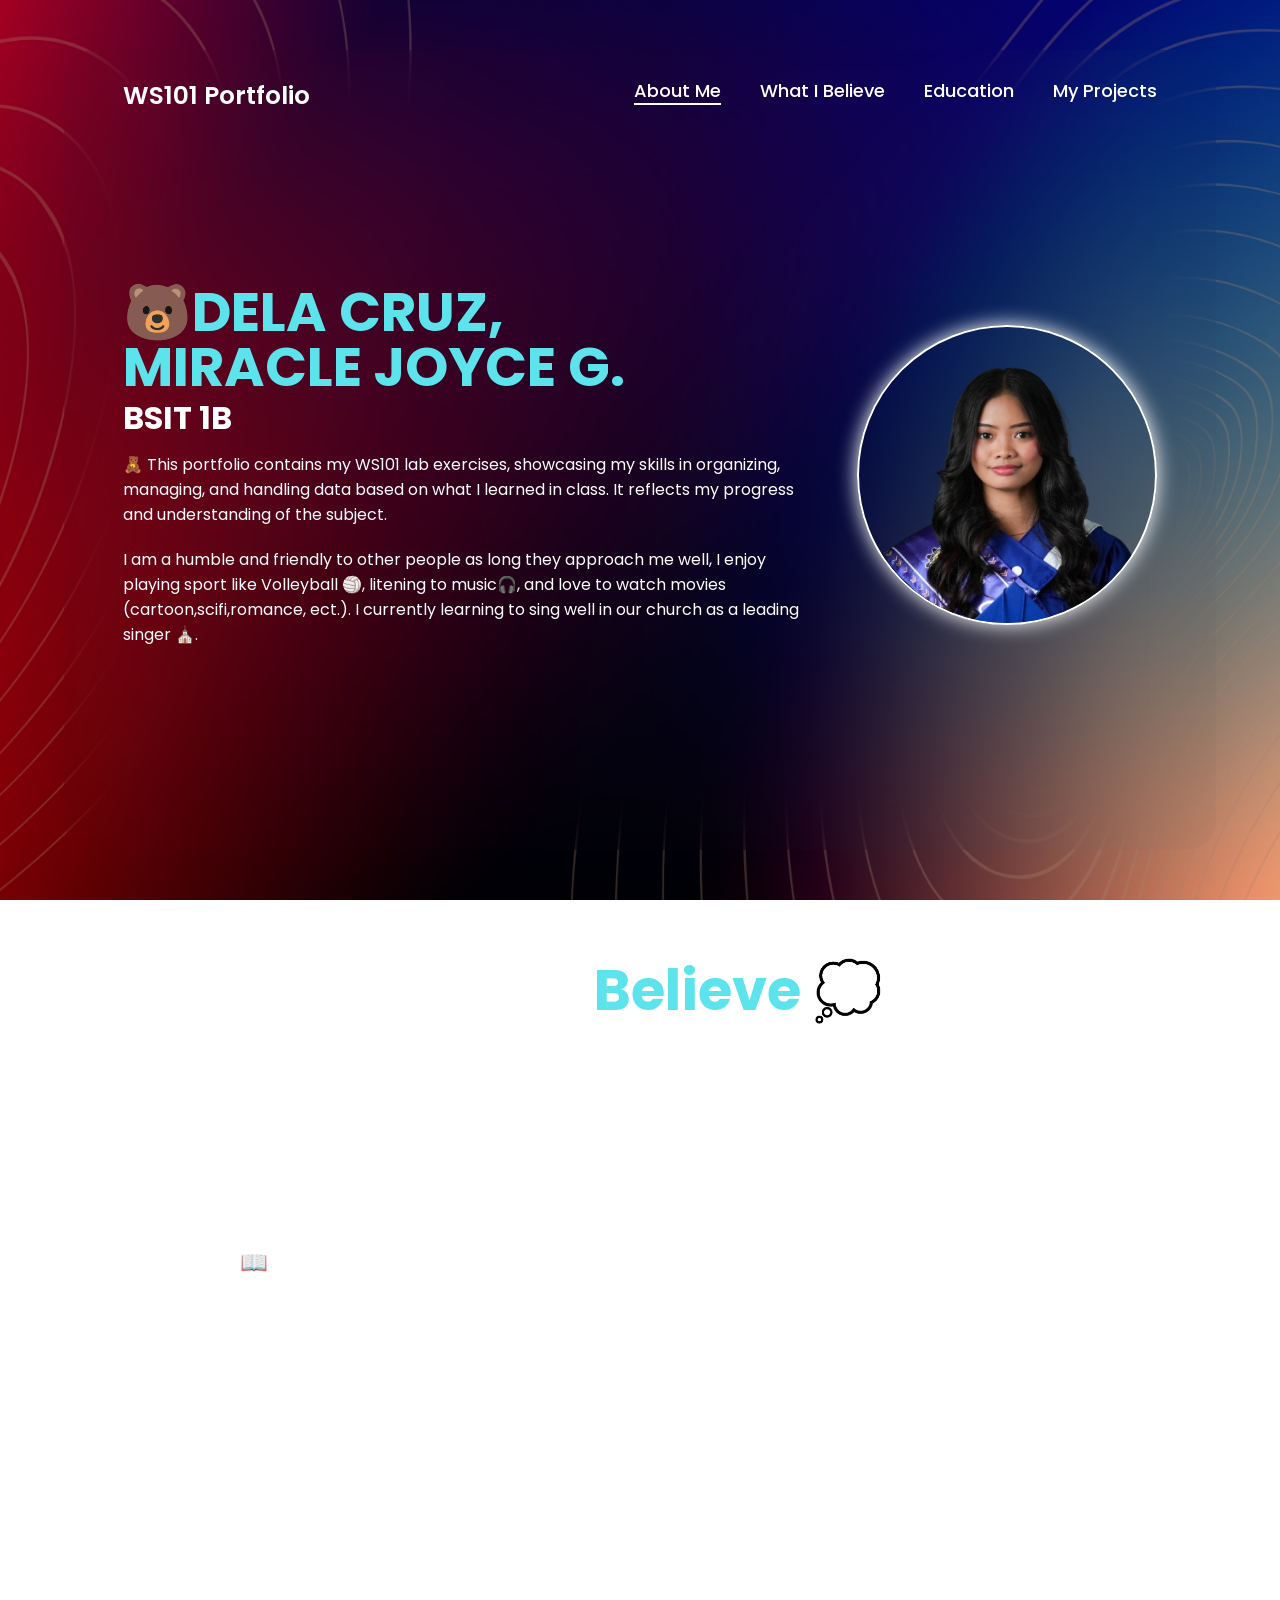
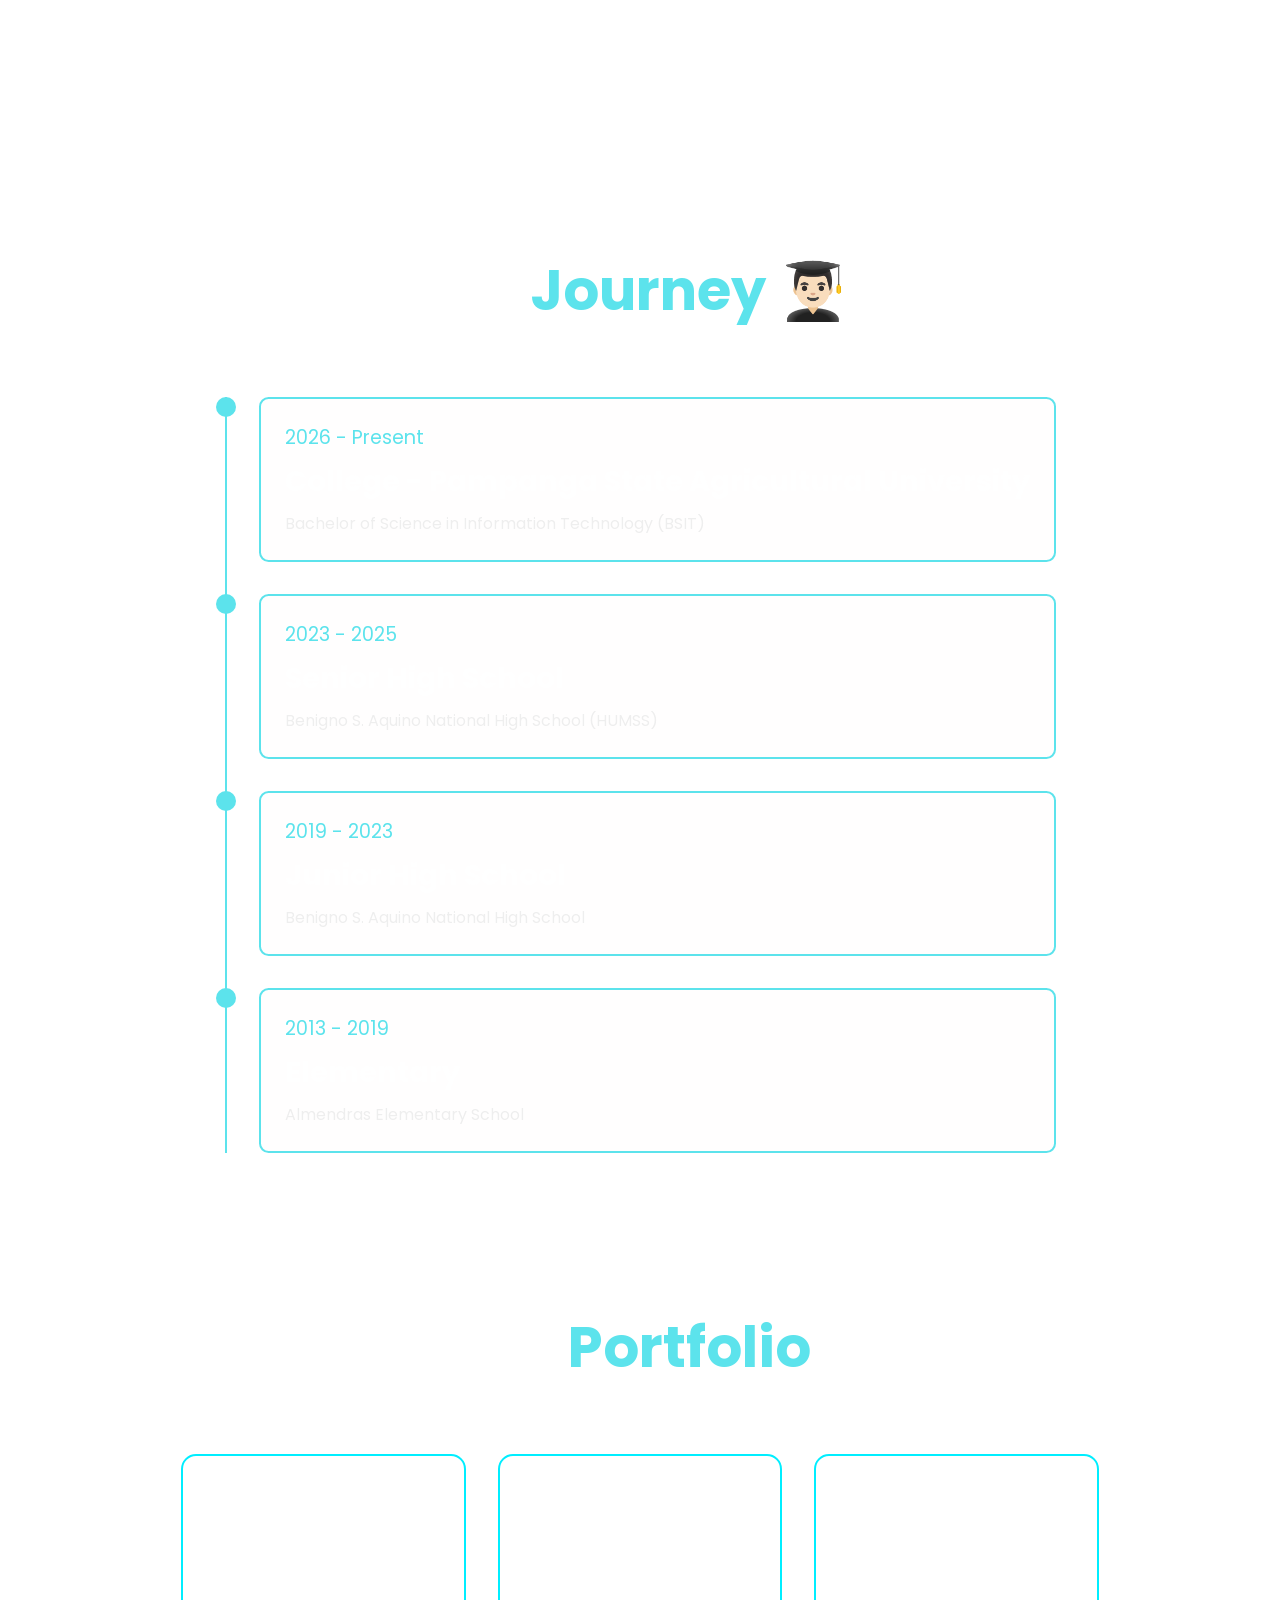
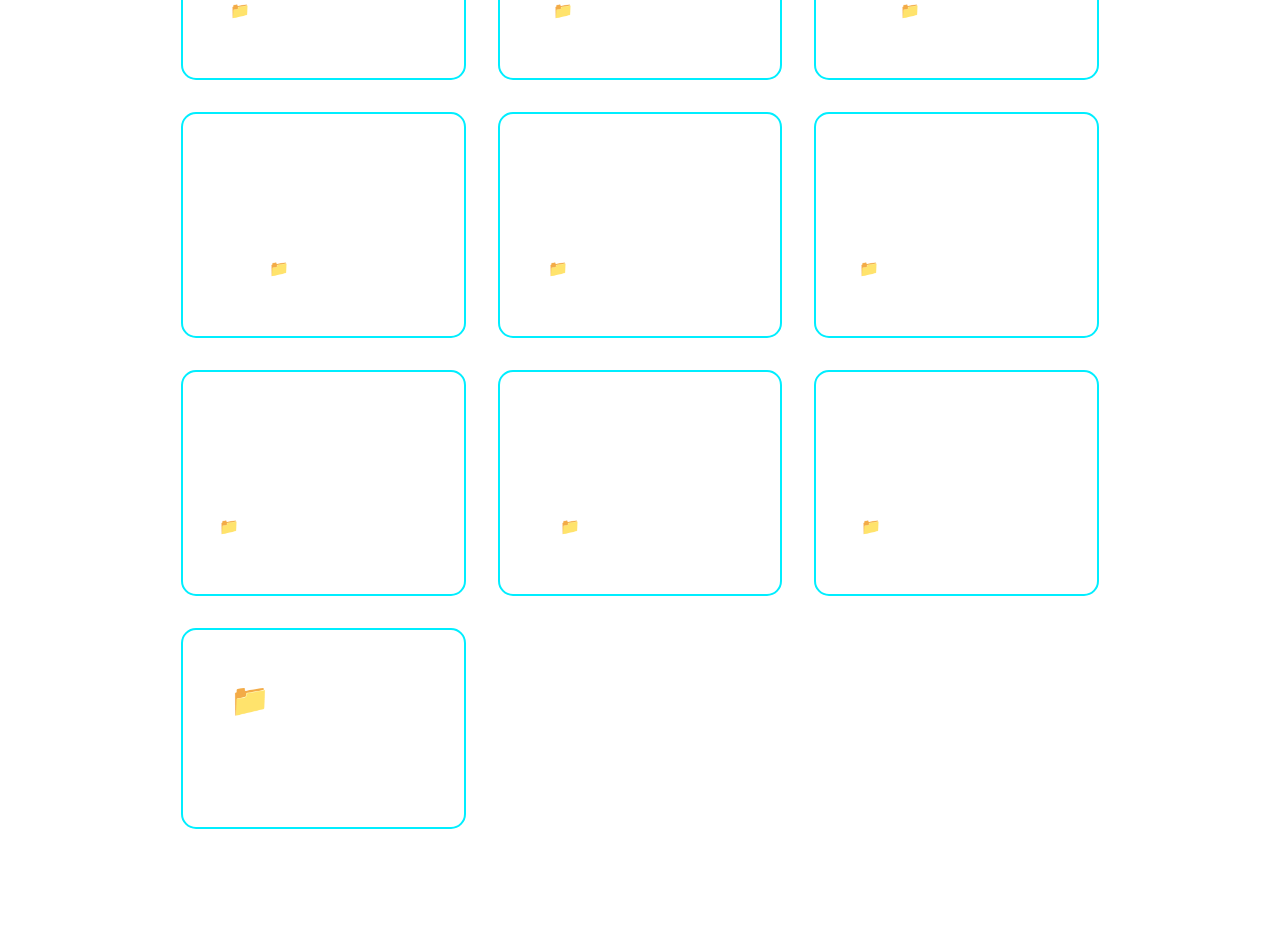
<file: index.html>
<!DOCTYPE html>
<html lang="en">
<head>
    <meta charset="UTF-8">
    <meta name="viewport" content="width=device-width, initial-scale=1.0">
    <title>Portfolio in WS101</title>
    <link rel="stylesheet" href="style.css">
</head>
<body>
   <div class="container">
        <header>
            <a href="a" class="logo">WS101 Portfolio</a>
            <nav class="navbar">
                <a href="#about" class="active">About Me</a>
                <a href="#believe">What I Believe</a>
                <a href="#education">Education</a>
                <a href="#projects">My Projects</a>
               
            </nav>
        </header>

        <section class="home">
            <div class="home-detail">
                <h1>🐻DELA CRUZ,<br> MIRACLE JOYCE G.</h1>
                <h2>BSIT 1B</h2>
                <p> 🧸 This portfolio contains my WS101 lab exercises,
        showcasing my skills in organizing, managing, and
        handling data based on what I learned in class. It 
        reflects my progress and understanding of the subject.</p>
        <p> I am a humble and friendly to other people as long they approach me well, 
            I enjoy playing sport like Volleyball 🏐, litening to music🎧,
            and love to watch movies (cartoon,scifi,romance, ect.).
            I currently learning to sing well in our church as a leading singer ⛪.
         </p>

            </div>
          <div class="home-img">
            <div class="img-box">
                <img src="miraclejoyce.png">


            </div>
        
          </div>  
        </section>
        
        <section id="believe" class="sub-section">
    <h2 class="section-title">What I <span>Believe 💭 </span></h2>
    <div class="content-box">
        <p><li> Living in lord path, will lead us in Ethernal Life. ☑</li>
        <li> Respecting other and doing kindness is important. ☑</li>
        <li> Everything happen in our live's is a Blessing. ☑</li></p><br>

        <p>📖Joshua 1:9 <br> "Have I not commanded you? Be strong and courageous.
             Do not be afraid, do not be discouraged, for the Lord your God
             will be with you wherever you go."</p>
    </div>
</section>

<section id="education" class="education">
    <h2 class="heading">My <span>Journey 👨🏻‍🎓</span></h2>

    <div class="education-row">
        <div class="education-column">
            <div class="education-box">
                <div class="education-content">
                    <div class="content">
                        <div class="year">2026 - Present</div>
                        <h3>College - Pampanga State Agricultural University</h3>
                        <p>Bachelor of Science in Information Technology (BSIT)</p>
                    </div>
                </div>

                <div class="education-content">
                    <div class="content">
                        <div class="year">2023 - 2025</div>
                        <h3>Senior High School</h3>
                        <p>Benigno S. Aquino National High School (HUMSS)</p>
                    </div>
                </div>

                <div class="education-content">
                    <div class="content">
                        <div class="year">2019 - 2023</div>
                        <h3>Junior High School</h3>
                        <p>Benigno S. Aquino National High School</p>
                    </div>
                </div>

                <div class="education-content">
                    <div class="content">
                        <div class="year">2013 - 2019</div>
                        <h3>Elementary</h3>
                        <p>Almendras Elementary School</p>
                    </div>
                </div>
            </div>
        </div>
    </div>
</section>

<section id="projects" class="projects">
    <h2 class="heading">My <span>Portfolio</span></h2>

    <div class="project-container">
        <a href="module1.html" class="project-box">
            <i class='bx bx-code-alt'></i>
            <h3>Midterm Lab Task 1:</h3>
            <p>📁Resume Writing using HTML</p>
        </a>

        <a href="module2.html" class="project-box">
            <h3>Midterm Lab Task 2:</h3>
            <p>📁HTML List and Table</p>
        </a>

        <a href="module3.html" class="project-box">
            <h3>Midterm Lab Task 3:</h3>
            <p>📁HTML forms</p>
        </a>

        <a href="module4.html" class="project-box">
            <h3>Midterm Lab Task 4:</h3>
            <p>📁Image Map</p>
        </a>

        <a href="module5.html" class="project-box">
            <h3>Midterm Lab Task 5:</h3>
            <p>📁Applying CSS to your Resume</p>
        </a>

        <a href="module6.html" class="project-box">
            <h3>Midterm Lab Task 6:</h3>
            <p>📁HTML Layout using divs and Semantic Elements</p>
        </a>

        <a href="module7.html" class="project-box">
            <h3>Final Lab <br>Task 1:</h3>
            <p>📁Responsive Layout using Flex</p>
        </a>

         <a href="module8.html" class="project-box">
            <h3>Final Lab <br>Task 2:</h3>
            <p>📁using CSS Position</p>
        </a>

        <a href="module9.html" class="project-box">
            <h3>Final Lab <br>Task 3:</h3>
            <p>📁Integrating Bootstrap</p>
        </a>

         <a href="module10.html" class="project-box">
            <h3>📁Final Lab <br>Task 4:</h3>
            <p>RRLC Supermarket Website</p>
        </a>
    </div>
</section>


</body>
</html>
</file>
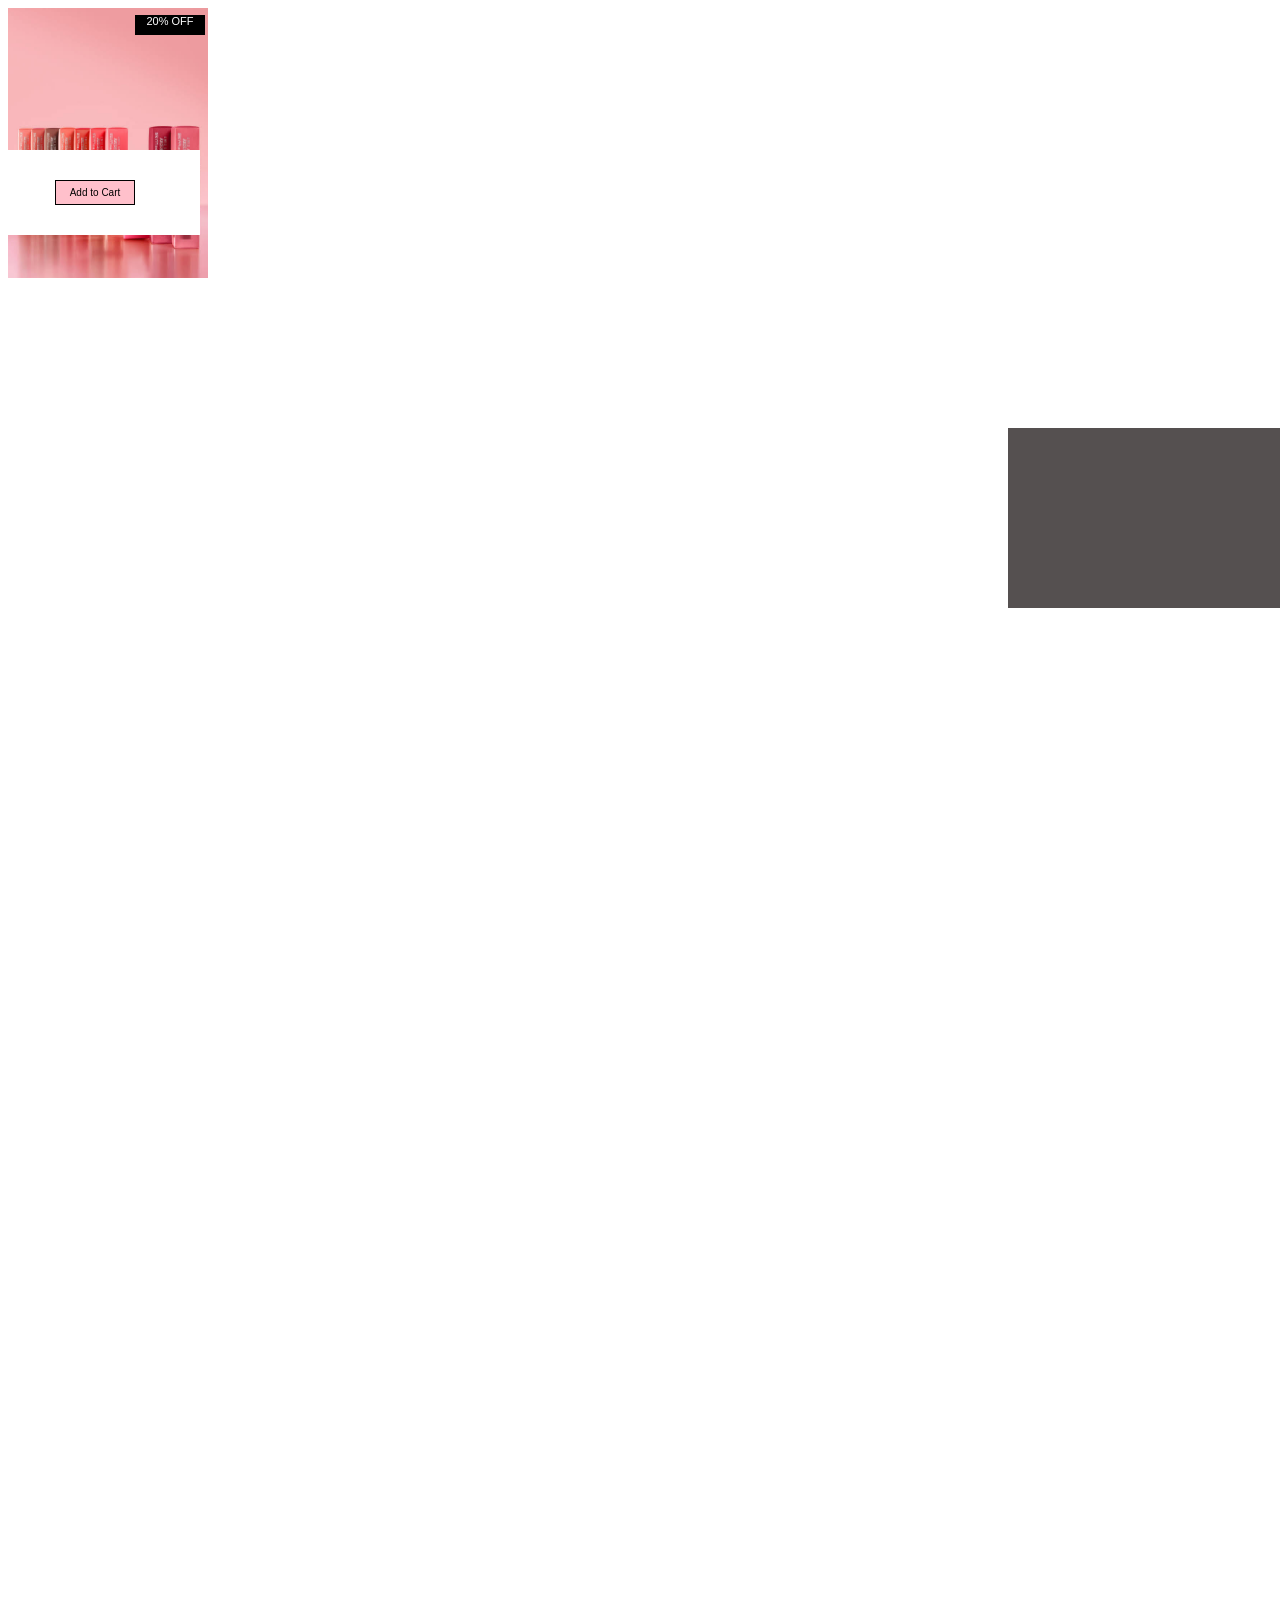
<file: finalstask2.html>
<!DOCTYPE html>
<html lang="en">
<head>
  <meta charset="UTF-8">
  <meta name="viewport" content="width=device-width, initial-scale=1.0">
  <title>Using CSS Positions</title>

  <style>
    body {
      font-family: Arial, Helvetica, sans-serif;
      height: 3000px;
    }

    #button {
      height: 50px;
      width: 50px;
      border-radius: 25px;
      background-color: black;
      color: white;
      font-size: large;
      margin-left: 1275px;
      position: absolute;
    }

    #box {
      width: 320px;
      height: 180px;
      border: none;
      background-color: rgb(85, 80, 80);
      position: fixed;
      margin-left: 1000px;
      margin-top: 420px;
    }

    img {
      position: relative;
      height: 270px;
      width: 200px;
    }

    .off {
      position: absolute;
      top: 15px;
      left: 135px;
      display: inline-block;
      border: none;
      background-color: black;
      color: white;
      height: 20px;
      width: 70px;
      font-size: 11px;
      text-align: center;
    }

    .atc-container {
      position: absolute;
      top: 150px;
      left: 0px;
      background-color: #ffffff;
      height: 85px;
      width: 200px;
    }

    .atc {
      position: relative;
      top: 30px;
      left: 55px;
      border: 1px solid black;
      background-color: pink;
      height: 25px;
      width: 80px;
      font-size: 10px;
      cursor: pointer;
    }

    .atc:hover {
      color: gray;
    }
  </style>
</head>

<body>

  <div>
    <button id="button">X</button>
  </div>

  <div id="box"></div>

  <div id="main-container">
    <div class="perfume">
      <img src="lip.jfif">
      <div class="off">20% OFF</div>

      <div class="atc-container">
        <button class="atc">Add to Cart</button>
      </div>
    </div>
  </div>

</body>
</html>
</file>
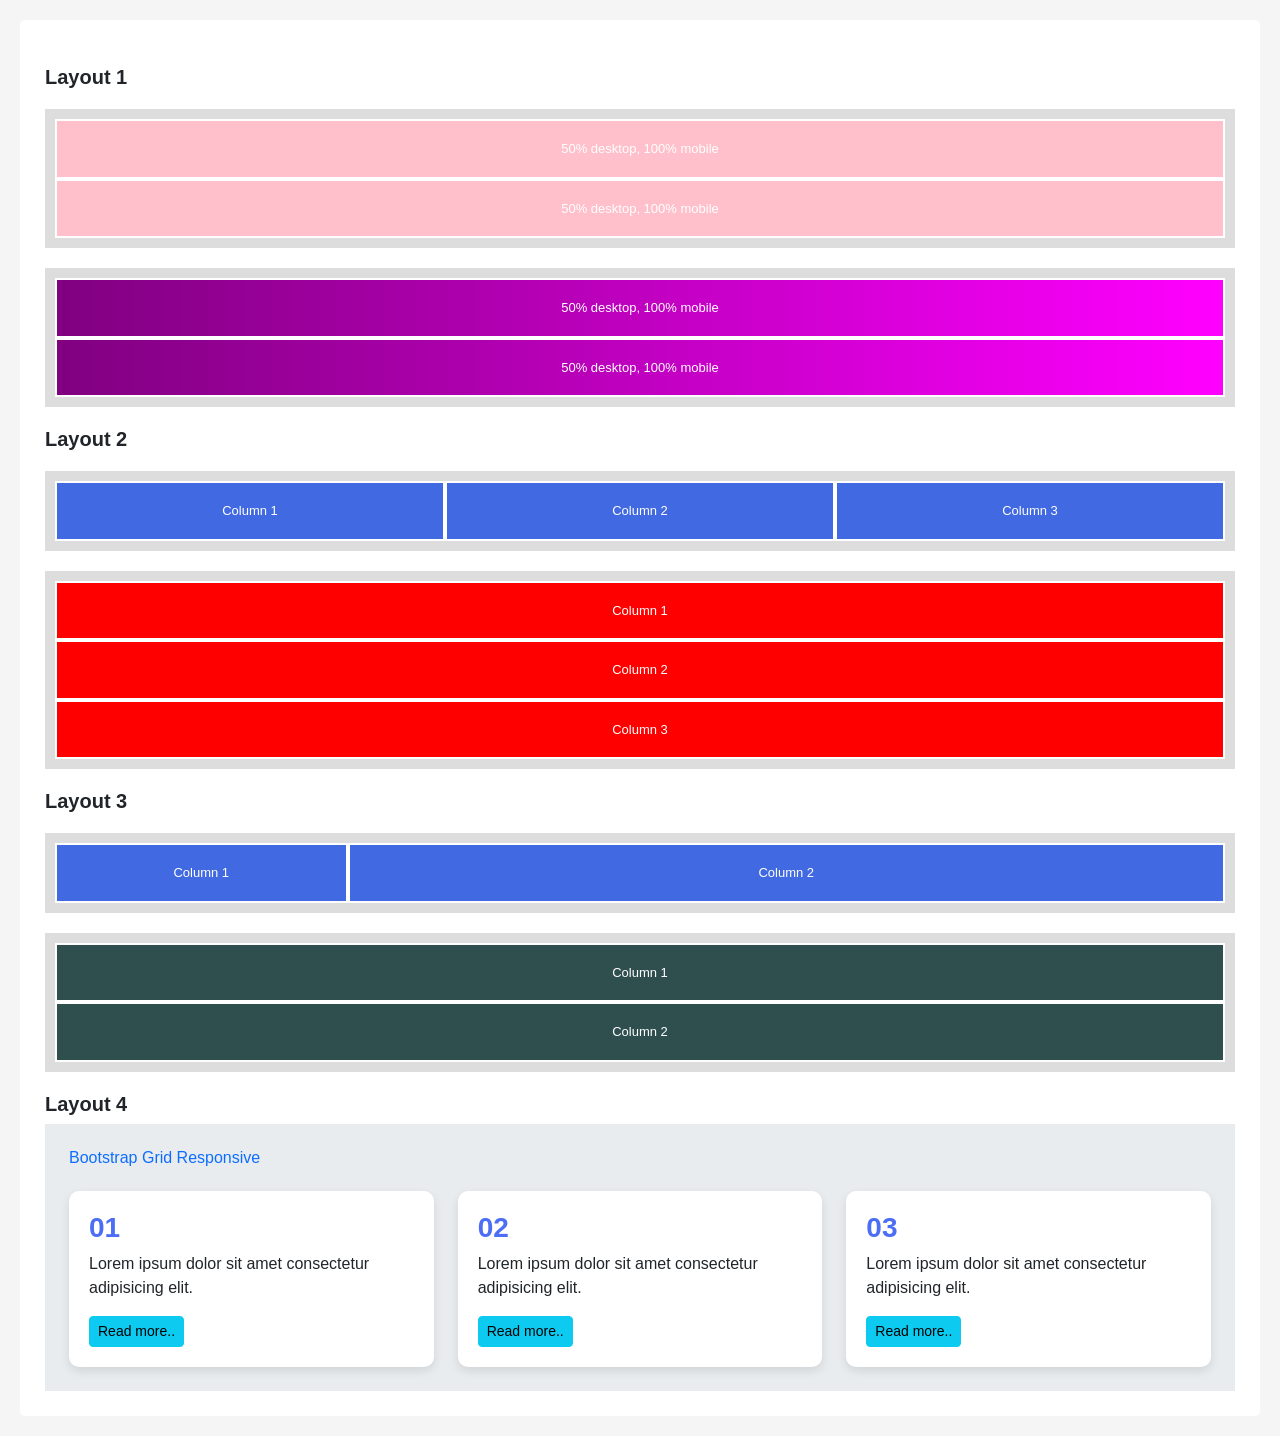
<file: finalstask3.html>
<!DOCTYPE html>
<html lang="en">
<head>
<meta charset="UTF-8">
<meta name="viewport" content="width=device-width, initial-scale=1">

<title>Finals Task 3</title>

<link href="https://cdn.jsdelivr.net/npm/bootstrap@5.3.0/dist/css/bootstrap.min.css" rel="stylesheet">

<style>
  body {
    background: #f5f5f5;
    padding: 20px;
    font-family: Arial, sans-serif;
  }

  .wrapper {
    background: #fff;
    padding: 25px;
    border-radius: 5px;
  }

  h5 {
    margin-top: 20px;
    font-weight: bold;
  }

  .container-box {
    background: #ddd;
    padding: 10px;
    margin: 20px 0;
  }

  .box {
    padding: 18px;
    border: 2px solid #fff;
    color: #fff;
    font-size: 13px;
    text-align: center;
  }

  .pink { background: pink; }
  .purple { background: linear-gradient(to right, purple, magenta); }
  .blue { background: blue }
  .red { background: red; }
  .blue { background: royalblue; }
  .darkgreen { background: #2f4f4f; }

  .custom-bg {
    background-color: #e9ecef;
  }

  .custom-card {
    background: white;
    padding: 20px;
    border-radius: 10px;
    box-shadow: 0 4px 10px rgba(0,0,0,0.1);
    height: 100%;
  }

  .custom-card h3 {
    color: #4c6ef5;
    font-weight: bold;
  }
</style>
</head>

<body>

<div class="wrapper">

  <h5>Layout 1</h5>

  <div class="container-box">
    <div class="row g-0">
      <div class="col-12 box pink">50% desktop, 100% mobile</div>
      <div class="col-12 box pink">50% desktop, 100% mobile</div>
    </div>
  </div>

  <div class="container-box">
    <div class="row g-0">
      <div class="col-12 box purple">50% desktop, 100% mobile</div>
      <div class="col-12 box purple">50% desktop, 100% mobile</div>
    </div>
  </div>

  <h5>Layout 2</h5>

  <div class="container-box">
    <div class="row g-0">
      <div class="col-12 col-md-4 box blue">Column 1</div>
      <div class="col-12 col-md-4 box blue">Column 2</div>
      <div class="col-12 col-md-4 box blue">Column 3</div>
    </div>
  </div>

  <div class="container-box">
    <div class="row g-0">
      <div class="col-12 box red">Column 1</div>
      <div class="col-12 box red">Column 2</div>
      <div class="col-12 box red">Column 3</div>
    </div>
  </div>

  <h5>Layout 3</h5>

  <div class="container-box">
    <div class="row g-0">
      <div class="col-12 col-md-3 box blue">Column 1</div>
      <div class="col-12 col-md-9 box blue">Column 2</div>
    </div>
  </div>

  <div class="container-box">
    <div class="row g-0">
      <div class="col-12 box darkgreen">Column 1</div>
      <div class="col-12 box darkgreen">Column 2</div>
    </div>
  </div>

  <h5>Layout 4</h5>

  <div class="container-fluid custom-bg p-4">
    <h6 class="text-primary mb-4">Bootstrap Grid Responsive</h6>

    <div class="row g-4">

      <div class="col-12 col-sm-6 col-lg-4">
        <div class="custom-card">
          <h3>01</h3>
          <p>Lorem ipsum dolor sit amet consectetur adipisicing elit.</p>
          <button class="btn btn-info btn-sm">Read more..</button>
        </div>
      </div>

      <div class="col-12 col-sm-6 col-lg-4">
        <div class="custom-card">
          <h3>02</h3>
          <p>Lorem ipsum dolor sit amet consectetur adipisicing elit.</p>
          <button class="btn btn-info btn-sm">Read more..</button>
        </div>
      </div>

      <div class="col-12 col-sm-6 col-lg-4">
        <div class="custom-card">
          <h3>03</h3>
          <p>Lorem ipsum dolor sit amet consectetur adipisicing elit.</p>
          <button class="btn btn-info btn-sm">Read more..</button>
        </div>
      </div>

    </div>
  </div>

</div>

</body>
</html>
</file>
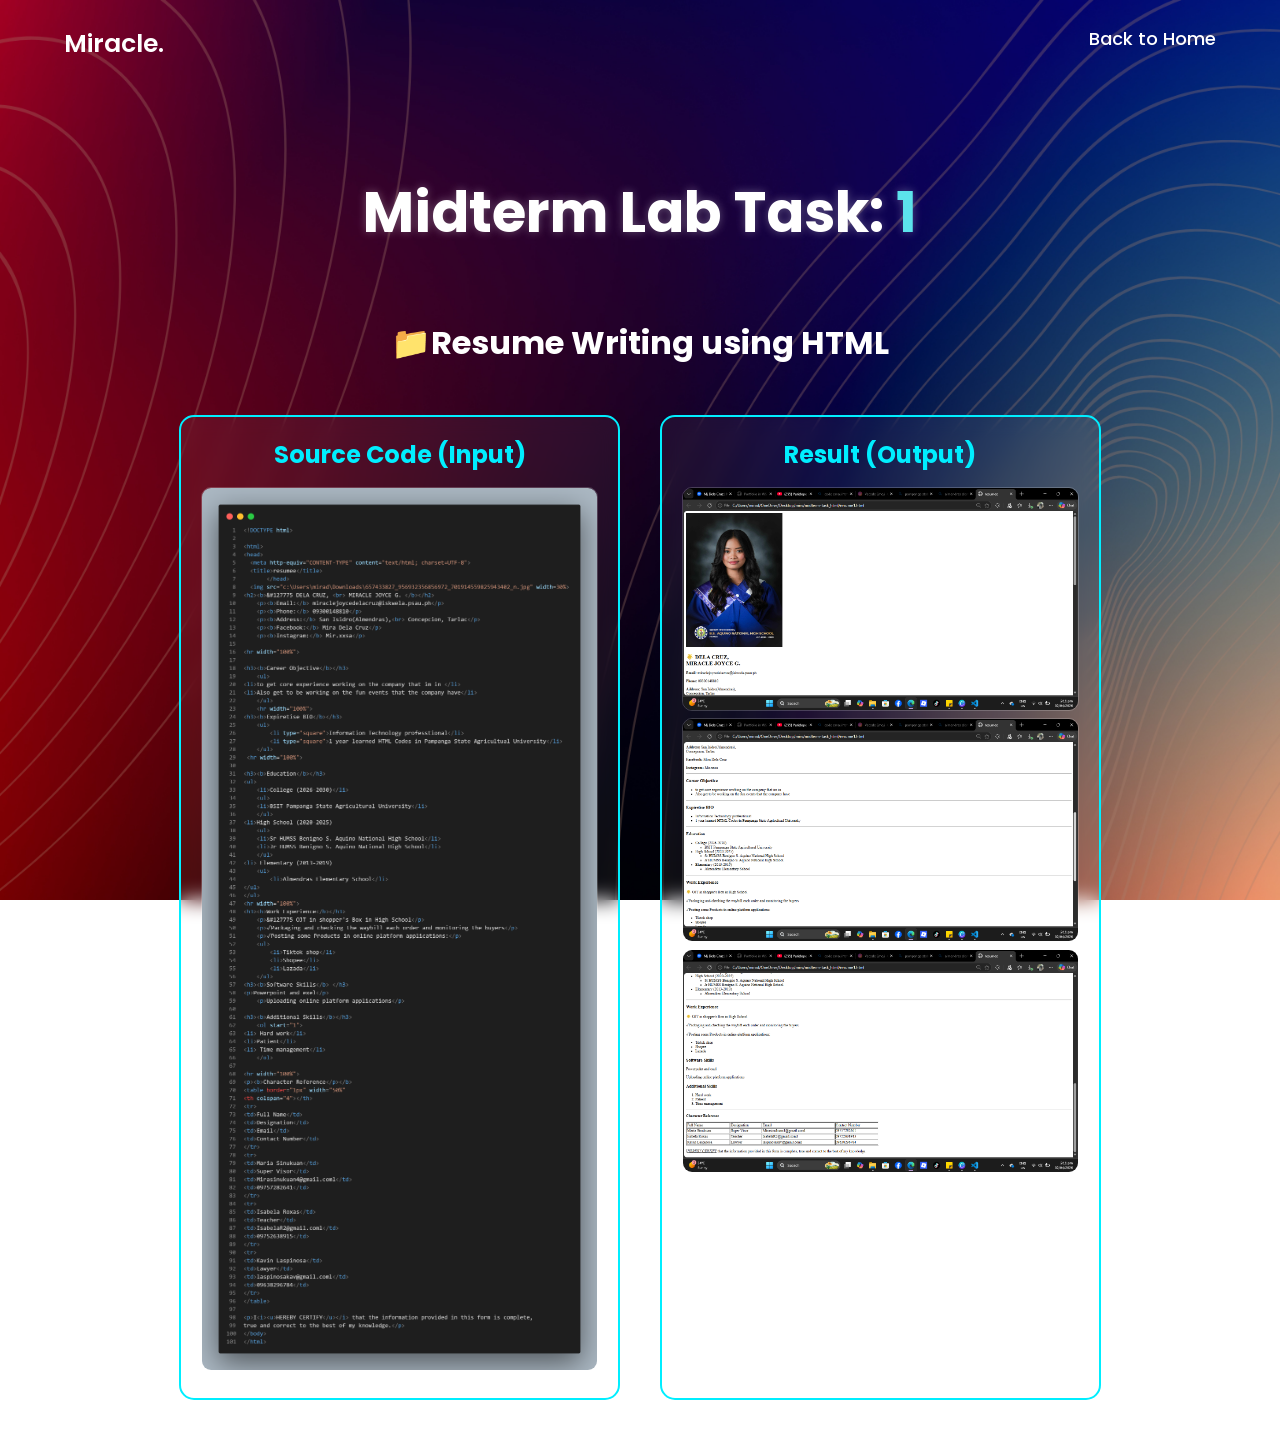
<file: module1.html>
<!DOCTYPE html>
<html lang="en">
<head>
    <meta charset="UTF-8">
    <meta name="viewport" content="width=device-width, initial-scale=1.0">
    <title>Module 1 - Portfolio</title>
    <link rel="stylesheet" href="style.css"> </head>
<body class="module-page">

    <header class="header">
        <a href="index.html" class="logo">Miracle.</a>
        <nav class="navbar">
            <a href="index.html">Back to Home</a>
        </nav>
    </header>

    <section class="module-details">
        <h2 class="heading">Midterm Lab Task: <span>1</span></h2>
        <h2 class="module-desc"><span>📁Resume Writing using HTML</span></h2>

        <div class="module-grid">
            <div class="module-box">
                <h3>Source Code (Input)</h3>
                <div class="img-display">
                    <img src="html_resume.png" alt="Screenshot of my code">
                </div>
            </div>

            <div class="module-box">
                <h3>Result (Output)</h3>
                <div class="img-display">
                    <img src="resume_1.png" alt="Screenshot of the output">
                    <img src="resume_2.png" alt="Screenshot of the output">
                    <img src="resume_3.png" alt="Screenshot of the output">
                </div>
            </div>
        </div>
    </section>

</body>
</html>
</file>
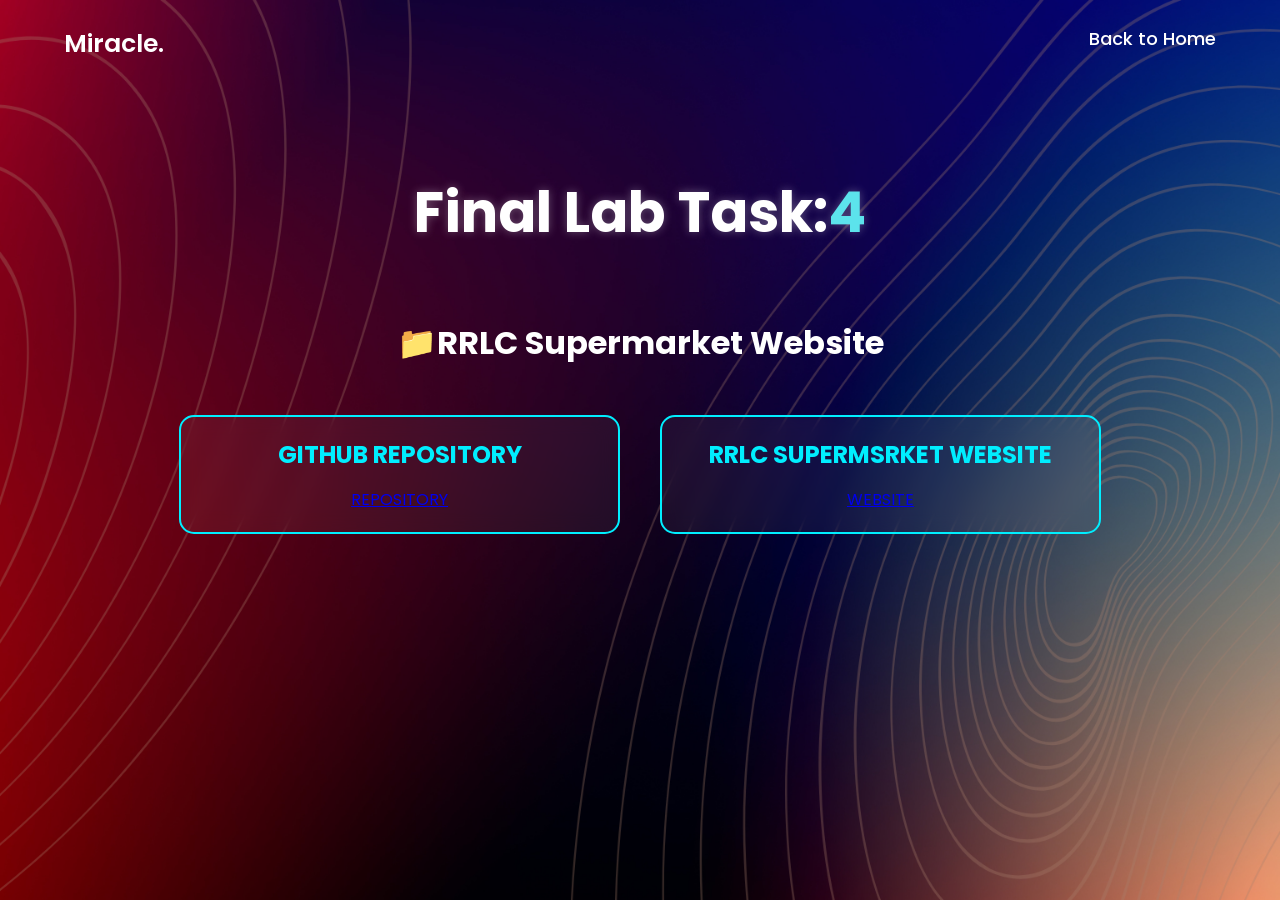
<file: module10.html>
<!DOCTYPE html>
<html lang="en">
<head>
    <meta charset="UTF-8">
    <meta name="viewport" content="width=device-width, initial-scale=1.0">
    <title>Module 10 - Portfolio</title>
    <link rel="stylesheet" href="style.css"> </head>
<body class="module-page">

    <header class="header">
        <a href="index.html" class="logo">Miracle.</a>
        <nav class="navbar">
            <a href="index.html">Back to Home</a>
        </nav>
    </header>

    <section class="module-details">
        <h2 class="heading">Final Lab Task:<span>4</span></h2>
        <h2 class="module-desc"><span>📁RRLC Supermarket Website</span></h2>

        <div class="module-grid">
            <div class="module-box">
                <h3>GITHUB REPOSITORY</h3>
                <div>
                    <a href="https://github.com/Mirxsa/RRLC-website.git"> REPOSITORY </a>
                </div>
            </div>

            <div class="module-box">
                <h3>RRLC SUPERMSRKET WEBSITE</h3>
                <div>
                    <a href="https://mirxsa.github.io/RRLC-website/"> WEBSITE </a>
                </div>
            </div>
        </div>
    </section>

</body>
</html>
</file>
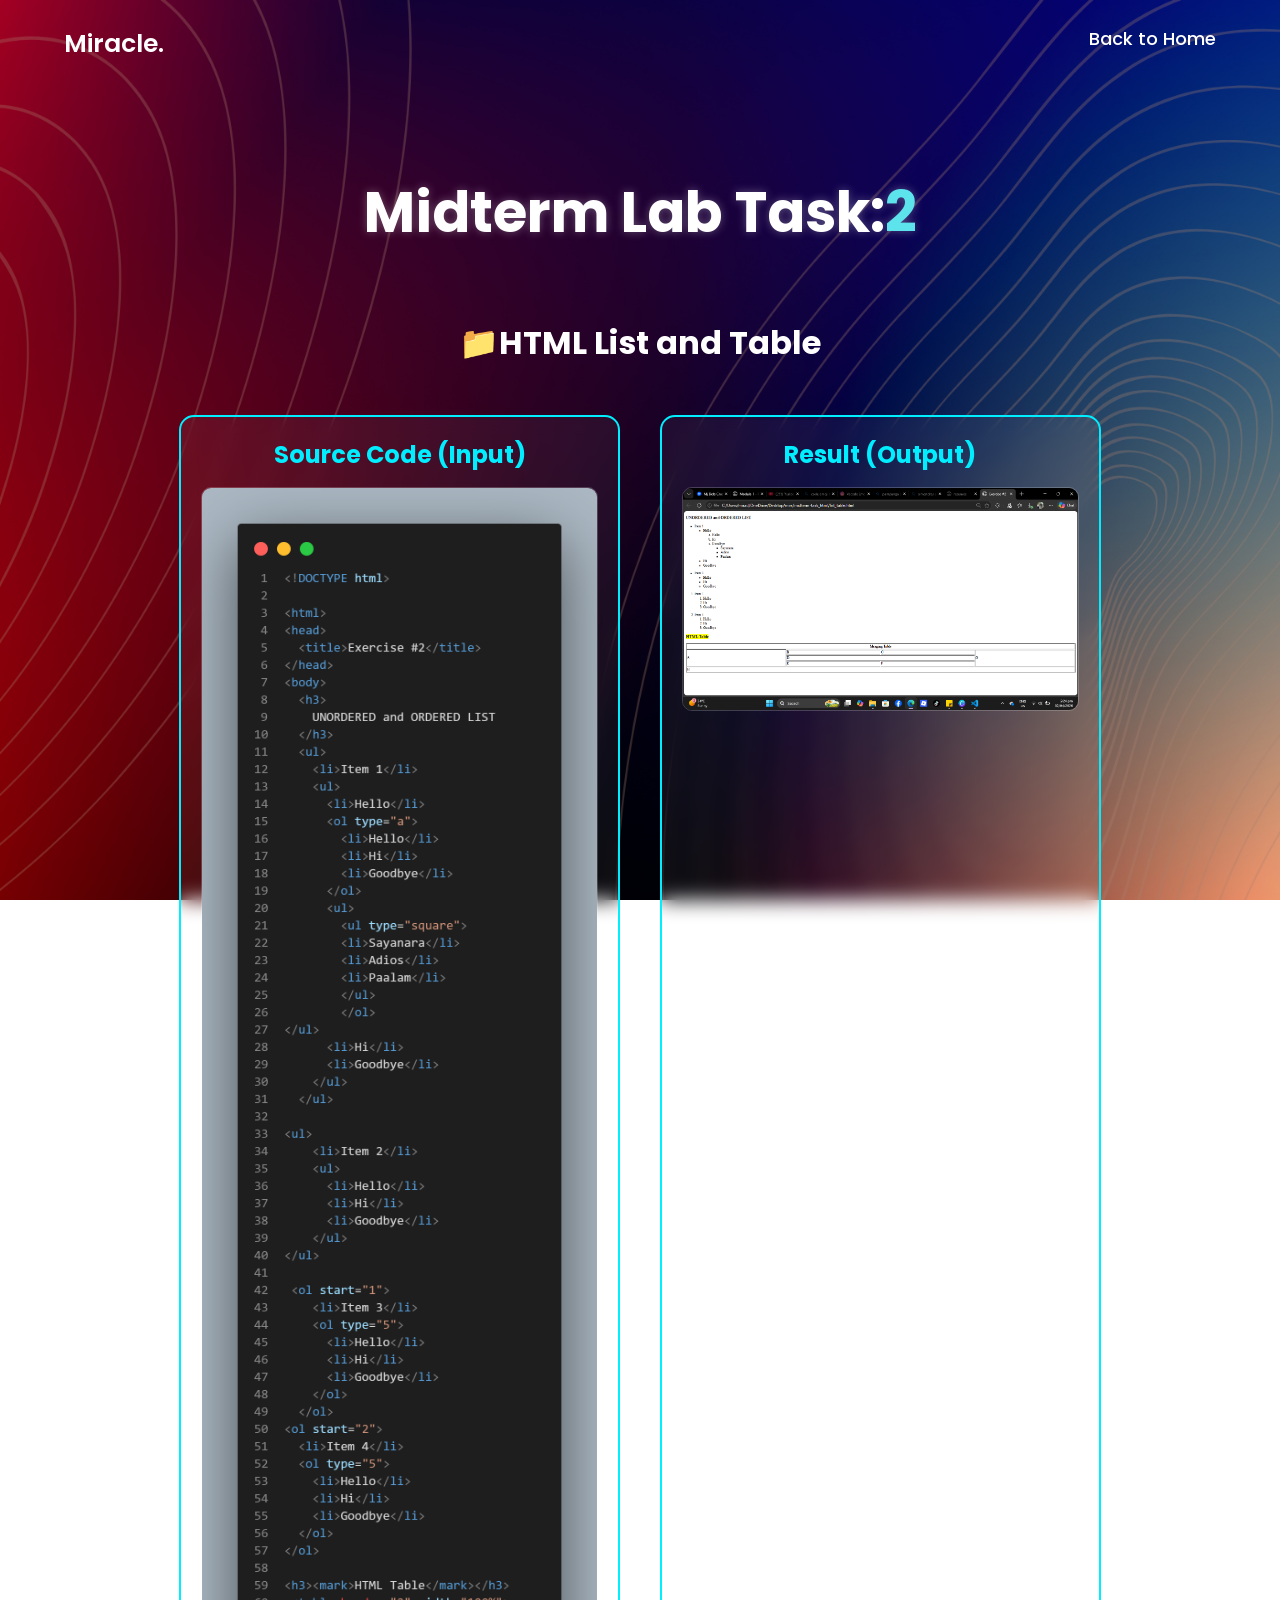
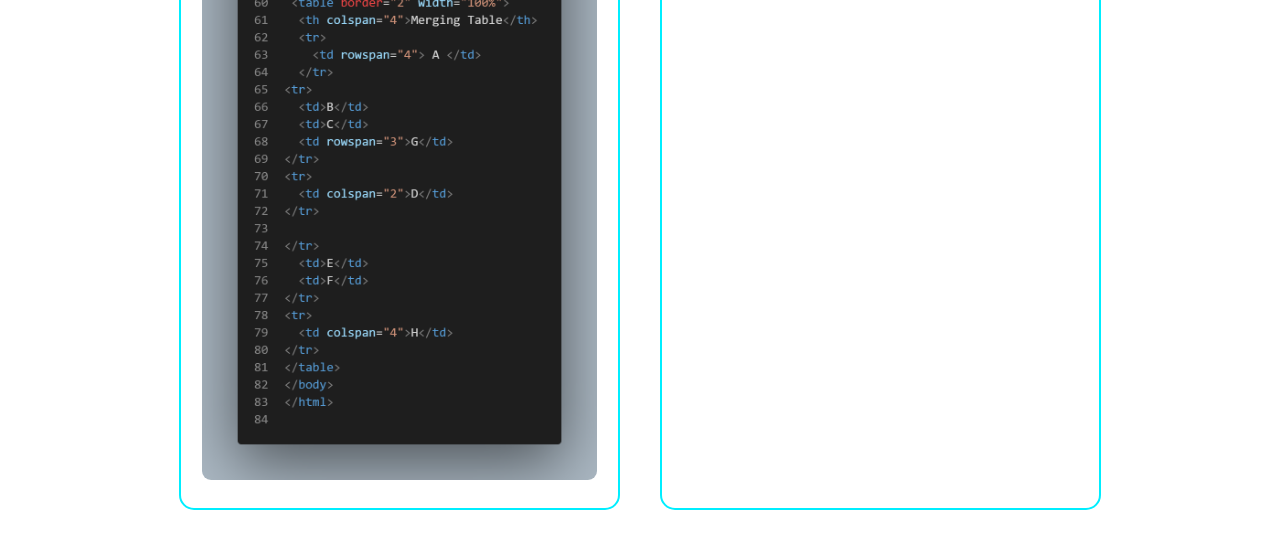
<file: module2.html>
<!DOCTYPE html>
<html lang="en">
<head>
    <meta charset="UTF-8">
    <meta name="viewport" content="width=device-width, initial-scale=1.0">
    <title>Module 2 - Portfolio</title>
    <link rel="stylesheet" href="style.css"> </head>
<body class="module-page">

    <header class="header">
        <a href="index.html" class="logo">Miracle.</a>
        <nav class="navbar">
            <a href="index.html">Back to Home</a>
        </nav>
    </header>

    <section class="module-details">
        <h2 class="heading">Midterm Lab Task:<span>2</span></h2>
        <h2 class="module-desc"><span>📁HTML List and Table</span></h2>

        <div class="module-grid">
            <div class="module-box">
                <h3>Source Code (Input)</h3>
                <div class="img-display">
                    <img src="list_table.png" alt="Screenshot of my code">
                </div>
            </div>

            <div class="module-box">
                <h3>Result (Output)</h3>
                <div class="img-display">
                    <img src="list.png" alt="Screenshot of the output">
                </div>
            </div>
        </div>
    </section>

</body>
</html>
</file>
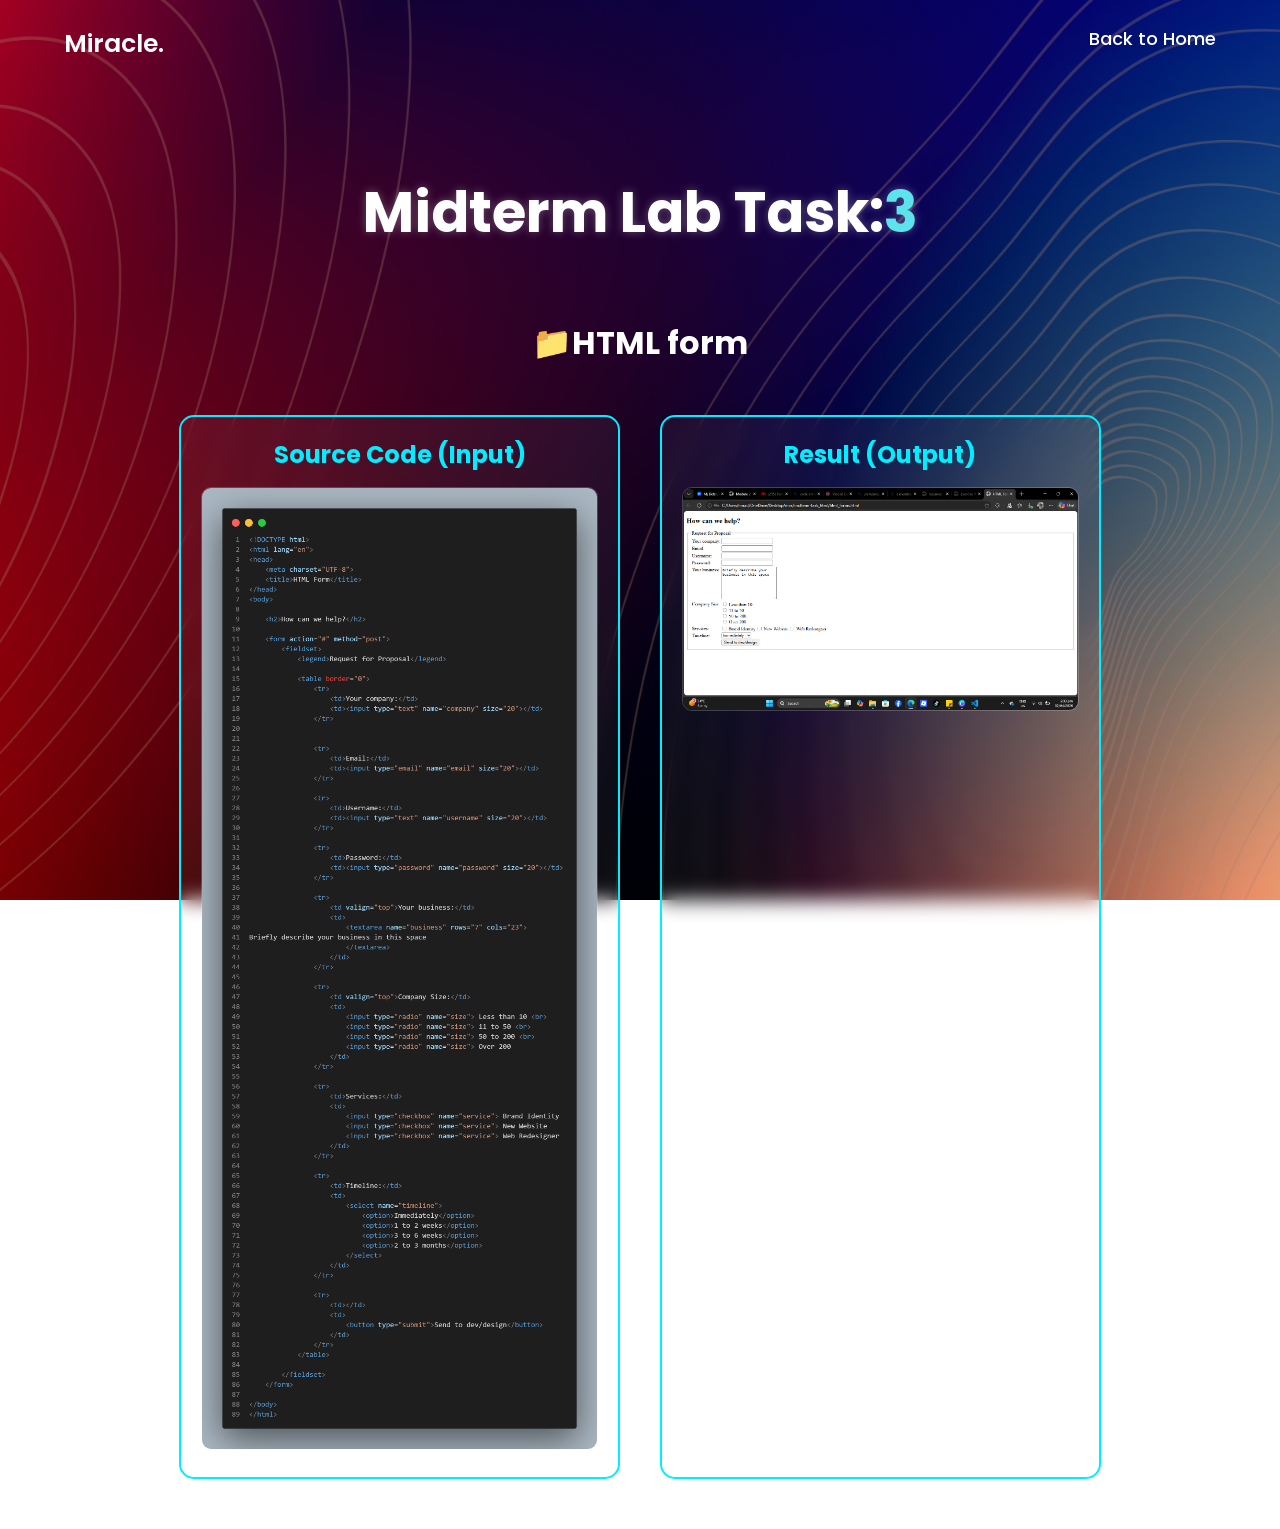
<file: module3.html>
<!DOCTYPE html>
<html lang="en">
<head>
    <meta charset="UTF-8">
    <meta name="viewport" content="width=device-width, initial-scale=1.0">
    <title>Module 2 - Portfolio</title>
    <link rel="stylesheet" href="style.css"> </head>
<body class="module-page">

    <header class="header">
        <a href="index.html" class="logo">Miracle.</a>
        <nav class="navbar">
            <a href="index.html">Back to Home</a>
        </nav>
    </header>

    <section class="module-details">
        <h2 class="heading">Midterm Lab Task:<span>3</span></h2>
        <h2 class="module-desc"><span>📁HTML form</span></h2>

        <div class="module-grid">
            <div class="module-box">
                <h3>Source Code (Input)</h3>
                <div class="img-display">
                    <img src="forms.png" alt="Screenshot of my code">
                </div>
            </div>

            <div class="module-box">
                <h3>Result (Output)</h3>
                <div class="img-display">
                    <img src="form_1.png" alt="Screenshot of the output">
                </div>
            </div>
        </div>
    </section>

</body>
</html>
</file>
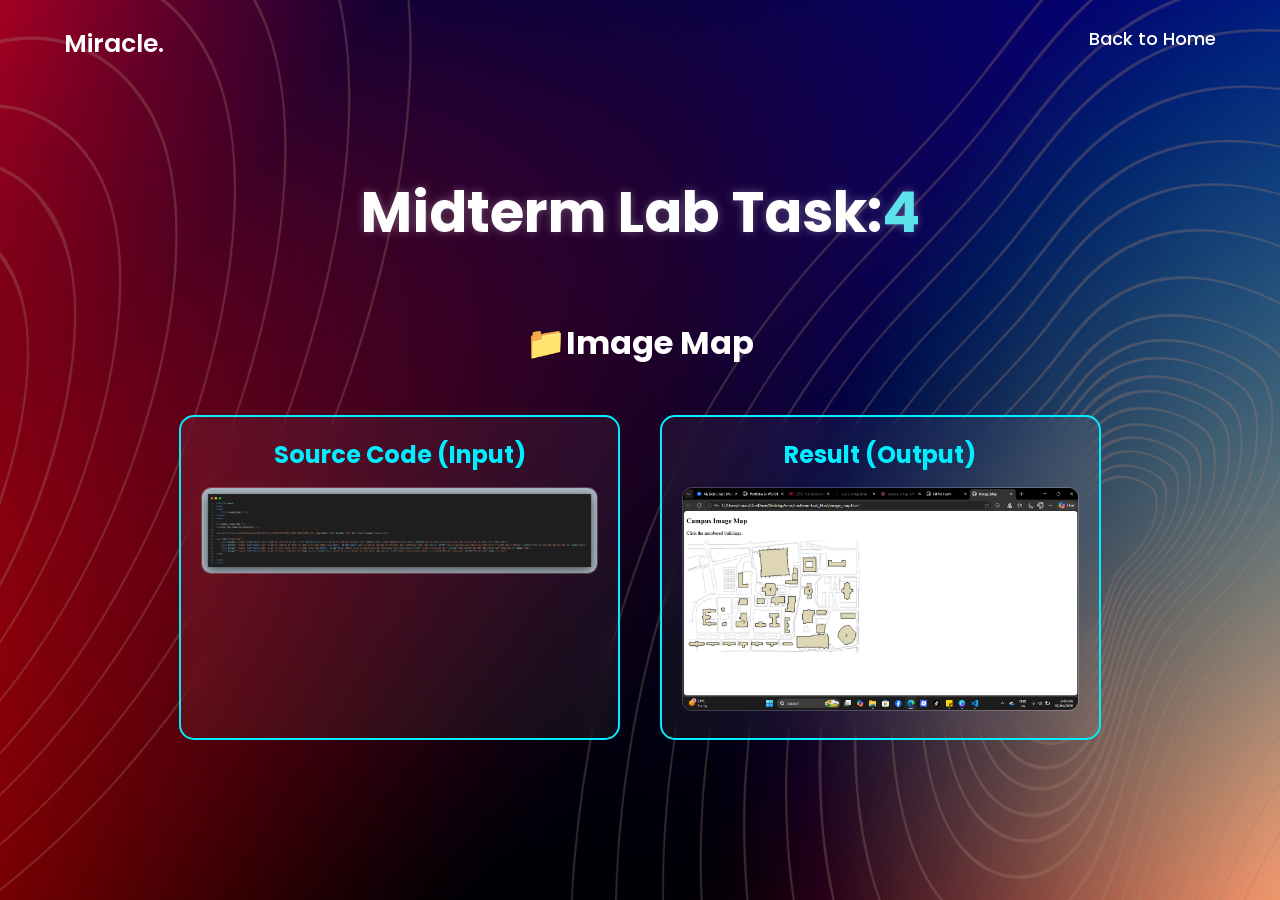
<file: module4.html>
<!DOCTYPE html>
<html lang="en">
<head>
    <meta charset="UTF-8">
    <meta name="viewport" content="width=device-width, initial-scale=1.0">
    <title>Module 2 - Portfolio</title>
    <link rel="stylesheet" href="style.css"> </head>
<body class="module-page">

    <header class="header">
        <a href="index.html" class="logo">Miracle.</a>
        <nav class="navbar">
            <a href="index.html">Back to Home</a>
        </nav>
    </header>

    <section class="module-details">
        <h2 class="heading">Midterm Lab Task:<span>4</span></h2>
        <h2 class="module-desc"><span>📁Image Map</span></h2>

        <div class="module-grid">
            <div class="module-box">
                <h3>Source Code (Input)</h3>
                <div class="img-display">
                    <img src="mapp.png" alt="Screenshot of my code">
                </div>
            </div>

            <div class="module-box">
                <h3>Result (Output)</h3>
                <div class="img-display">
                    <img src="mapa.png" alt="Screenshot of the output">
                </div>
            </div>
        </div>
    </section>

</body>
</html>
</file>
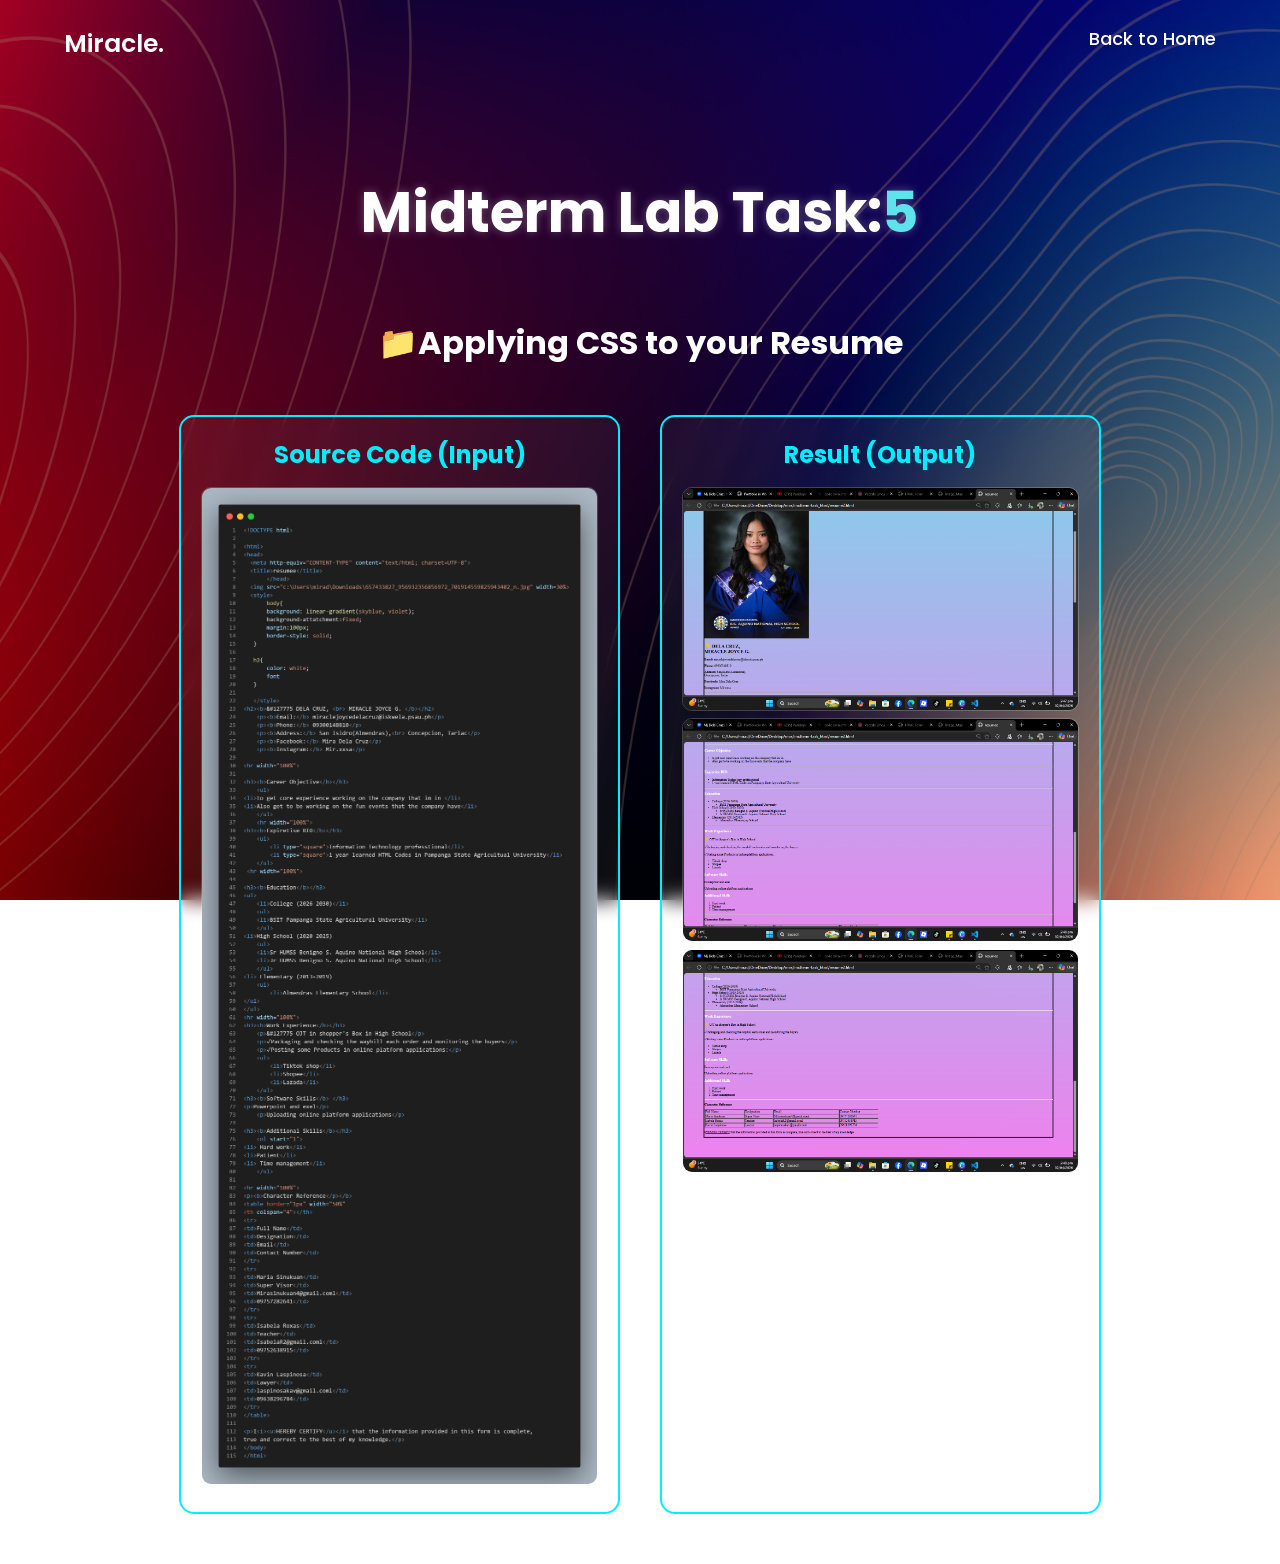
<file: module5.html>
<!DOCTYPE html>
<html lang="en">
<head>
    <meta charset="UTF-8">
    <meta name="viewport" content="width=device-width, initial-scale=1.0">
    <title>Module 5 - Portfolio</title>
    <link rel="stylesheet" href="style.css"> </head>
<body class="module-page">

    <header class="header">
        <a href="index.html" class="logo">Miracle.</a>
        <nav class="navbar">
            <a href="index.html">Back to Home</a>
        </nav>
    </header>

    <section class="module-details">
        <h2 class="heading">Midterm Lab Task:<span>5</span></h2>
        <h2 class="module-desc"><span>📁Applying CSS to your Resume</span></h2>

        <div class="module-grid">
            <div class="module-box">
                <h3>Source Code (Input)</h3>
                <div class="img-display">
                    <img src="resume_css.png" alt="Screenshot of my code">
                </div>
            </div>

            <div class="module-box">
                <h3>Result (Output)</h3>
                <div class="img-display">
                    <img src="css_1.png" alt="Screenshot of the output">
                    <img src="css_2.png" alt="Screenshot of the output">
                    <img src="css_3.png" alt="Screenshot of the output">
                </div>
            </div>
        </div>
    </section>

</body>
</html>
</file>
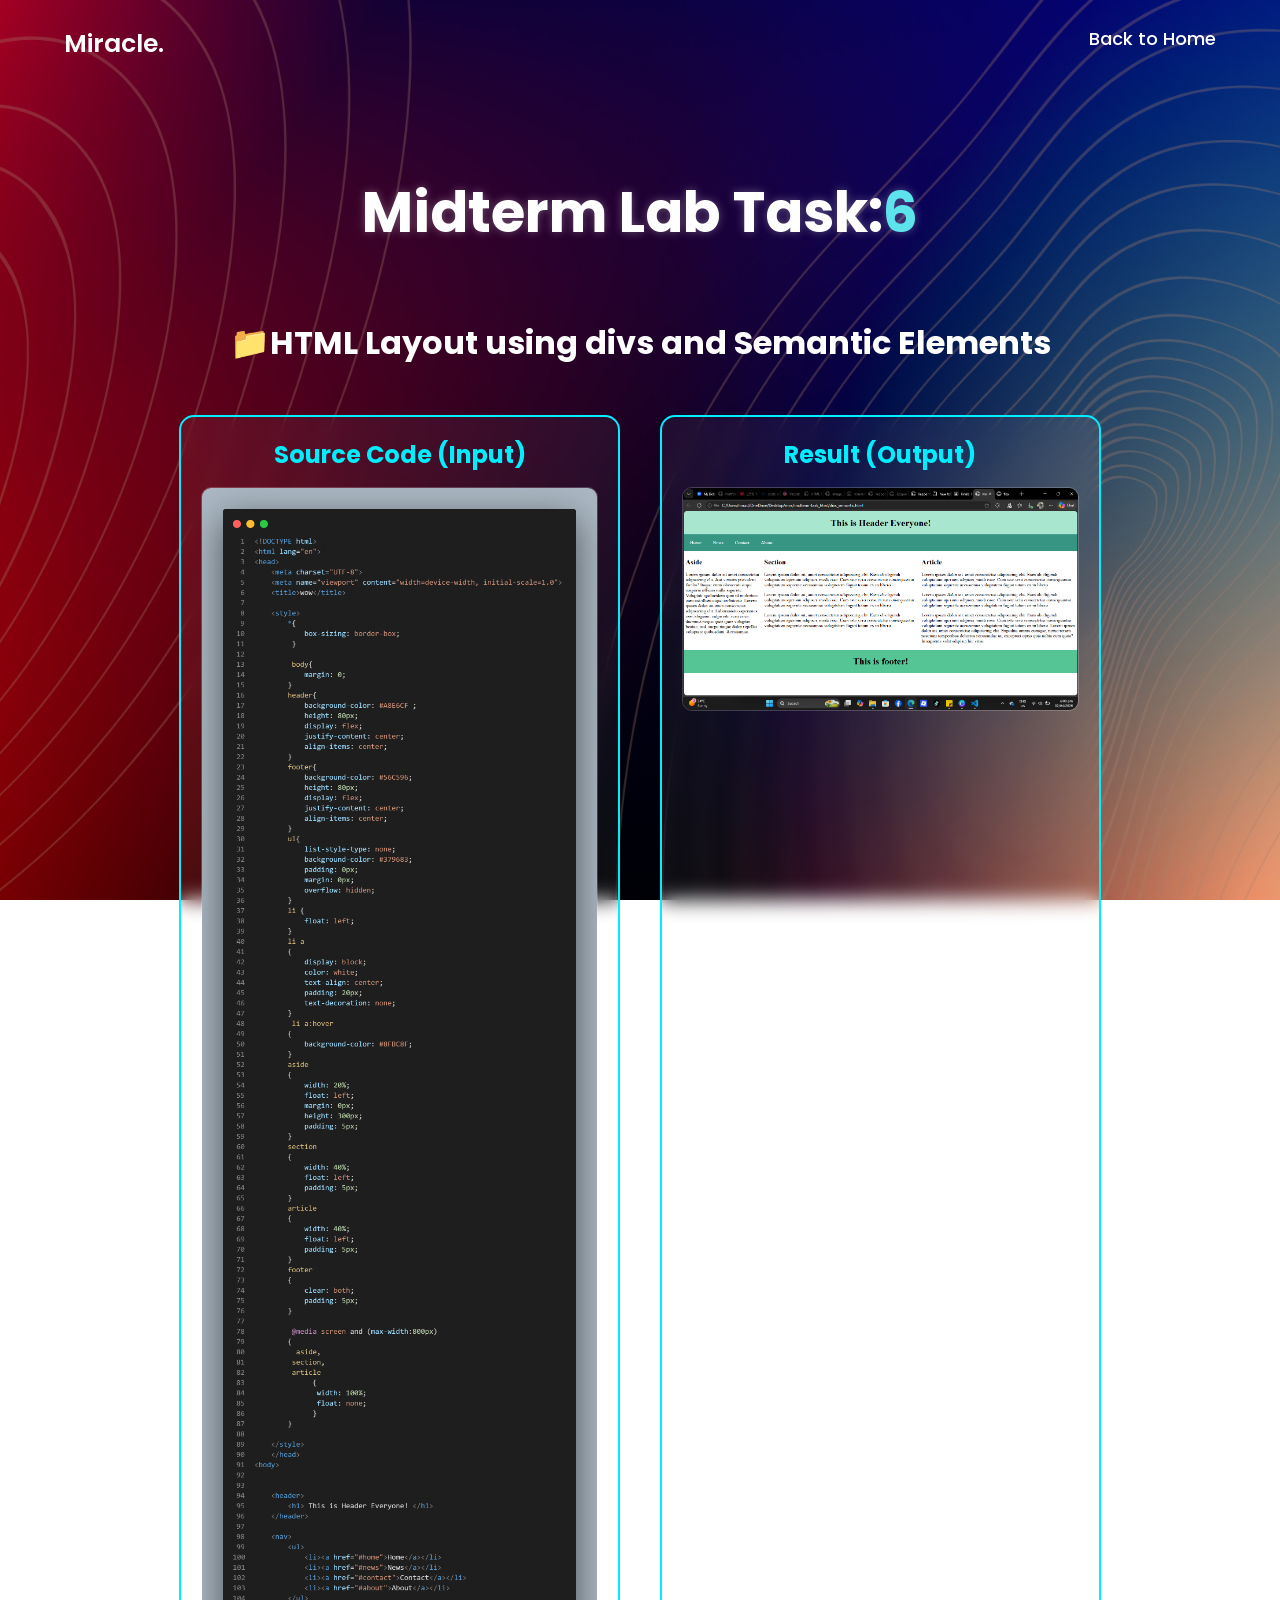
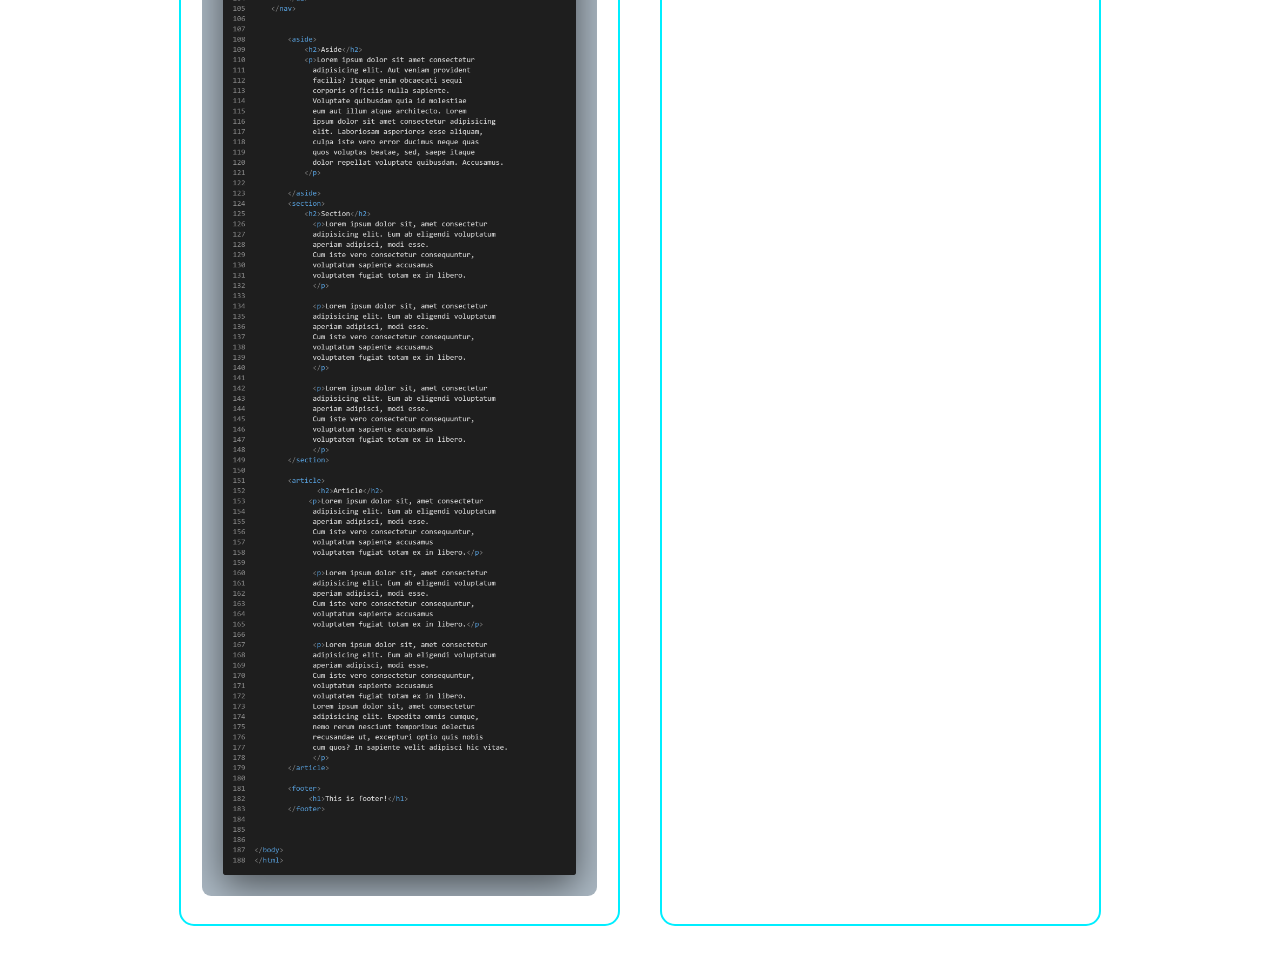
<file: module6.html>
<!DOCTYPE html>
<html lang="en">
<head>
    <meta charset="UTF-8">
    <meta name="viewport" content="width=device-width, initial-scale=1.0">
    <title>Module 6 - Portfolio</title>
    <link rel="stylesheet" href="style.css"> </head>
<body class="module-page">

    <header class="header">
        <a href="index.html" class="logo">Miracle.</a>
        <nav class="navbar">
            <a href="index.html">Back to Home</a>
        </nav>
    </header>

    <section class="module-details">
        <h2 class="heading">Midterm Lab Task:<span>6</span></h2>
        <h2 class="module-desc"><span>📁HTML Layout using divs and Semantic Elements</span></h2>

        <div class="module-grid">
            <div class="module-box">
                <h3>Source Code (Input)</h3>
                <div class="img-display">
                    <img src="divs_code.png" alt="Screenshot of my code">
                </div>
            </div>

            <div class="module-box">
                <h3>Result (Output)</h3>
                <div class="img-display">
                    <img src="divs.png" alt="Screenshot of the output">
                </div>
            </div>
        </div>
    </section>

</body>
</html>
</file>
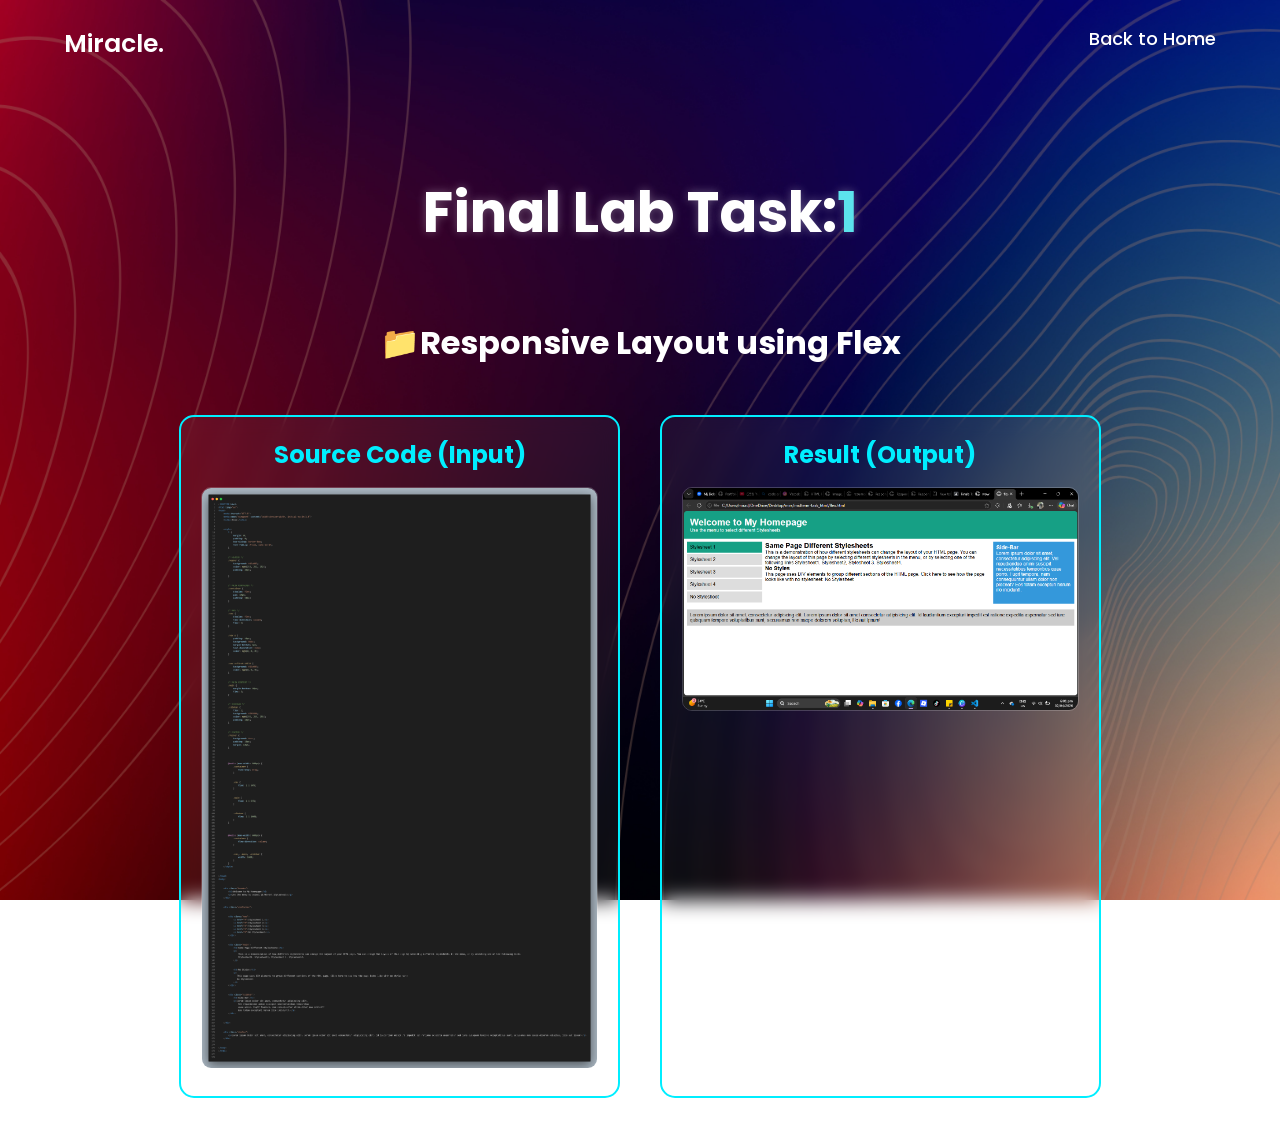
<file: module7.html>
<!DOCTYPE html>
<html lang="en">
<head>
    <meta charset="UTF-8">
    <meta name="viewport" content="width=device-width, initial-scale=1.0">
    <title>Module 7 - Portfolio</title>
    <link rel="stylesheet" href="style.css"> </head>
<body class="module-page">

    <header class="header">
        <a href="index.html" class="logo">Miracle.</a>
        <nav class="navbar">
            <a href="index.html">Back to Home</a>
        </nav>
    </header>

    <section class="module-details">
        <h2 class="heading">Final Lab Task:<span>1</span></h2>
        <h2 class="module-desc"><span>📁Responsive Layout using Flex</span></h2>

        <div class="module-grid">
            <div class="module-box">
                <h3>Source Code (Input)</h3>
                <div class="img-display">
                    <img src="flex_code.png" alt="Screenshot of my code">
                </div>
            </div>

            <div class="module-box">
                <h3>Result (Output)</h3>
                <div class="img-display">
                    <img src="flex.png" alt="Screenshot of the output">
                </div>
            </div>
        </div>
    </section>

</body>
</html>
</file>
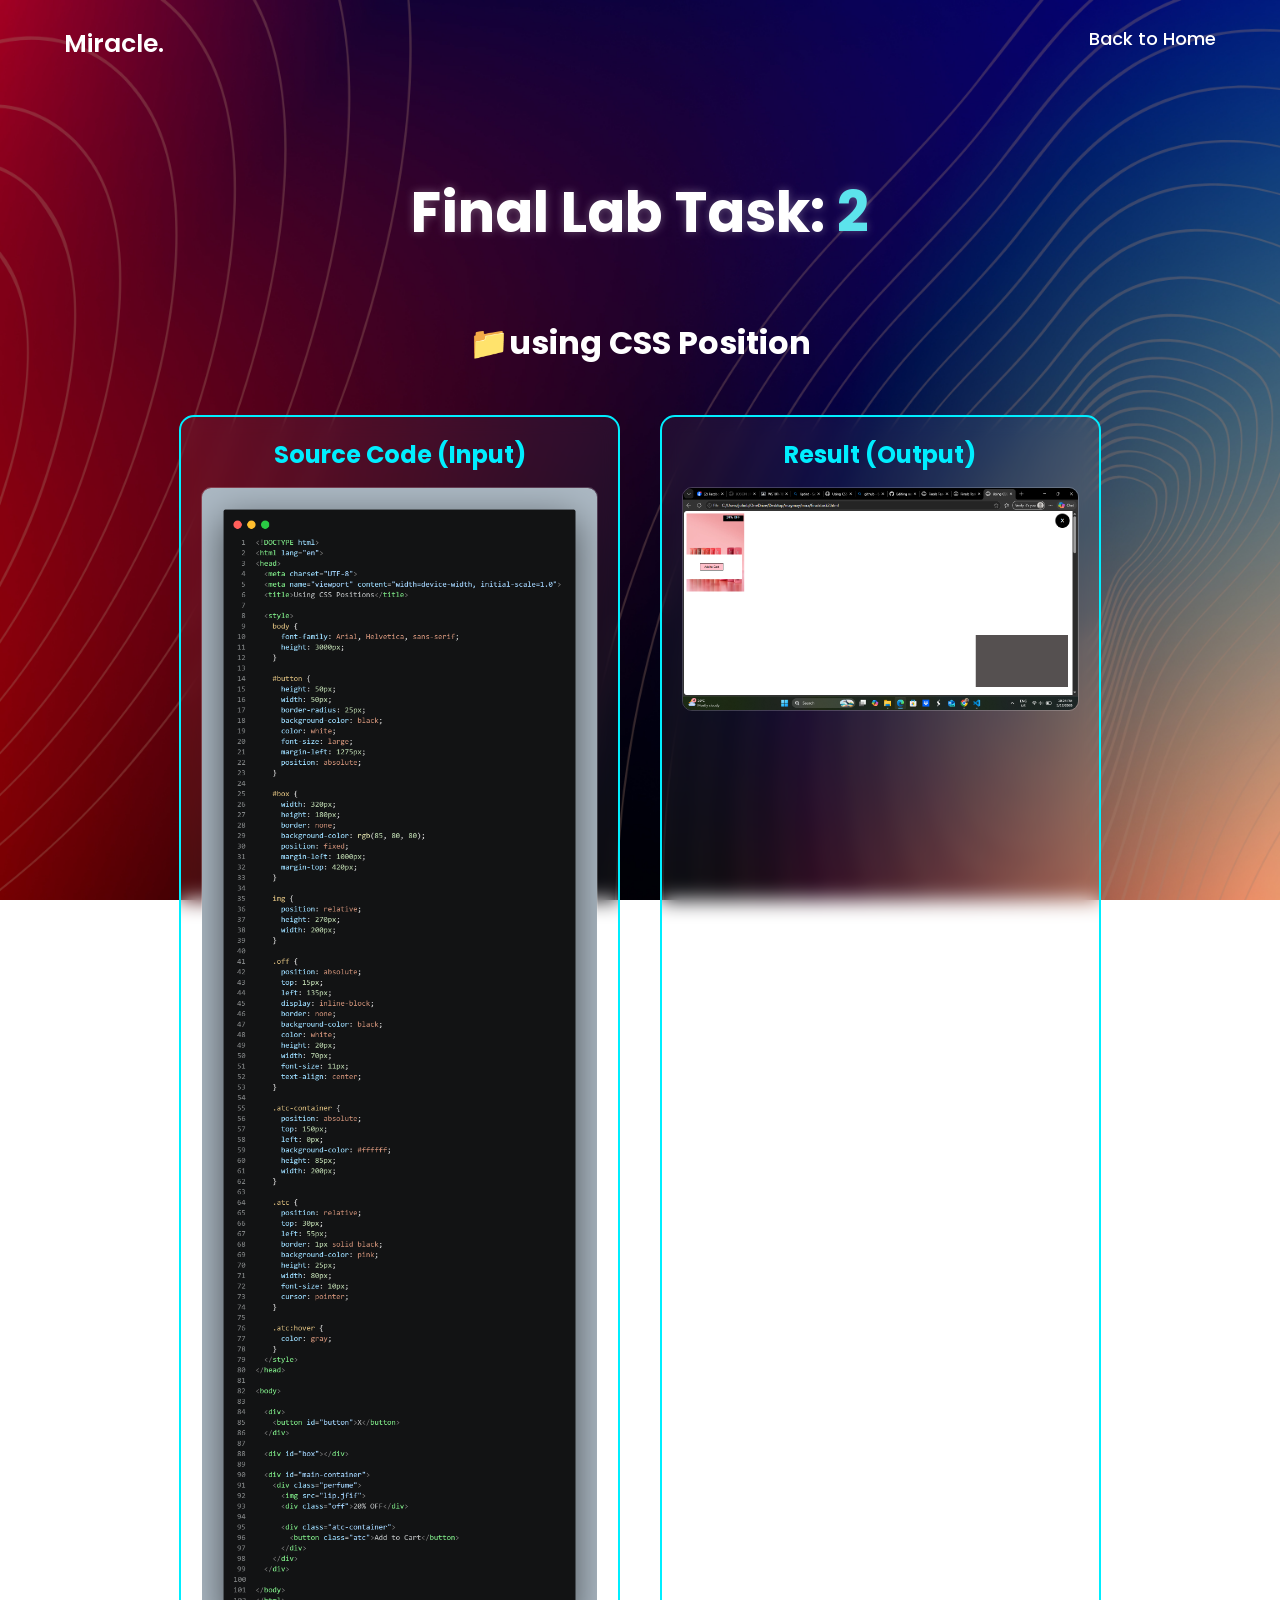
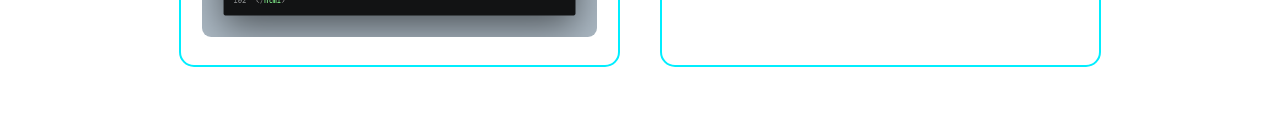
<file: module8.html>
<!DOCTYPE html>
<html lang="en">
<head>
    <meta charset="UTF-8">
    <meta name="viewport" content="width=device-width, initial-scale=1.0">
    <title>Module 8 - Portfolio</title>
    <link rel="stylesheet" href="style.css"> </head>
<body class="module-page">

    <header class="header">
        <a href="index.html" class="logo">Miracle.</a>
        <nav class="navbar">
            <a href="index.html">Back to Home</a>
        </nav>
    </header>

    <section class="module-details">
        <h2 class="heading">Final Lab Task: <span>2</span></h2>
        <h2 class="module-desc"><span>📁using CSS Position</span></h2>

        <div class="module-grid">
            <div class="module-box">
                <h3>Source Code (Input)</h3>
                <div class="img-display">
                    <img src="task2mira.png" alt="Screenshot of my code">
                </div>
            </div>

            <div class="module-box">
                <h3>Result (Output)</h3>
                <div class="img-display">
                    <img src="img2.png" alt="Screenshot of the output">
                </div>
            </div>
        </div>
    </section>

</body>
</html>
</file>
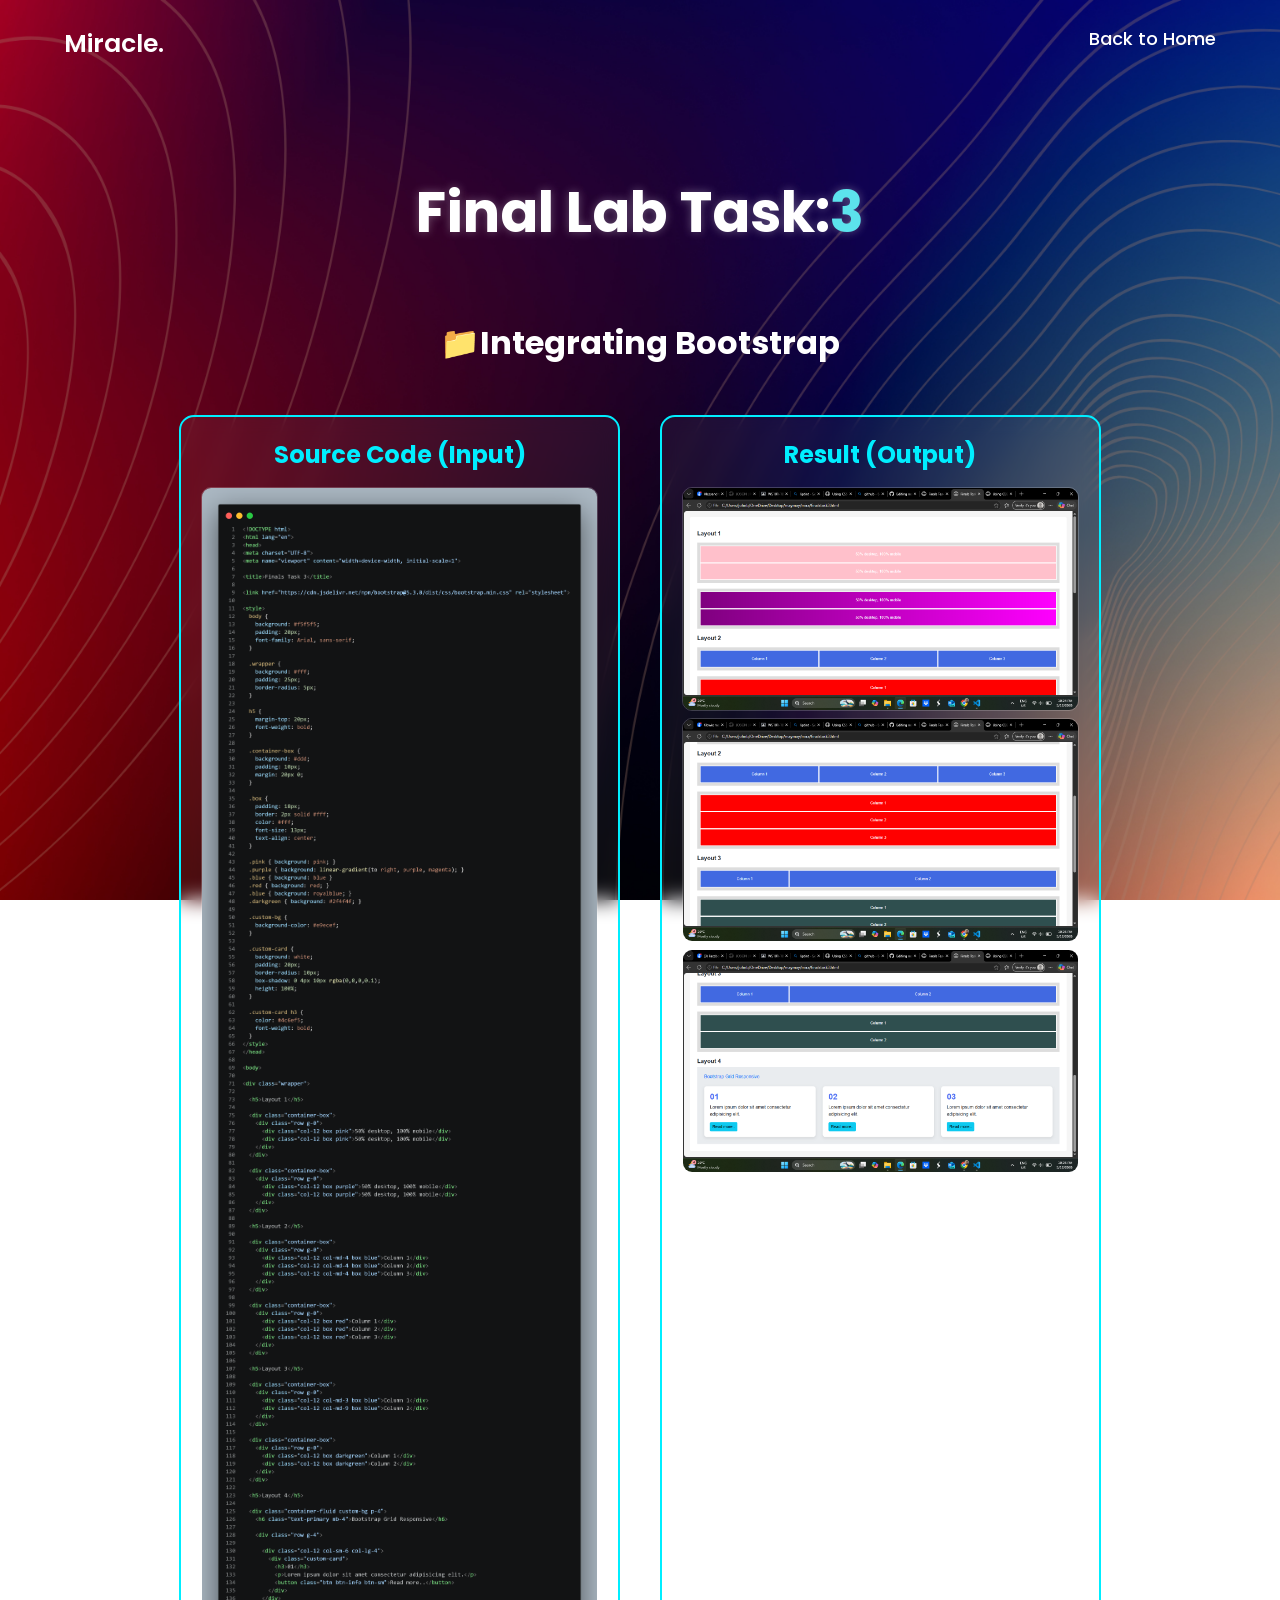
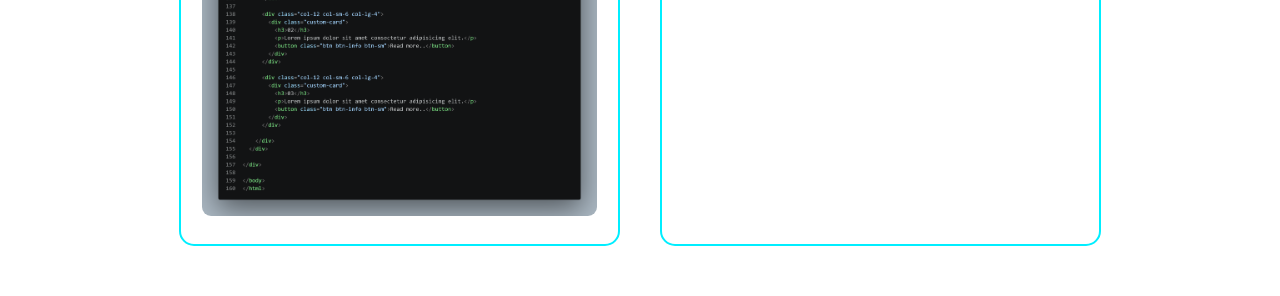
<file: module9.html>
<!DOCTYPE html>
<html lang="en">
<head>
    <meta charset="UTF-8">
    <meta name="viewport" content="width=device-width, initial-scale=1.0">
    <title>Module 7 - Portfolio</title>
    <link rel="stylesheet" href="style.css"> </head>
<body class="module-page">

    <header class="header">
        <a href="index.html" class="logo">Miracle.</a>
        <nav class="navbar">
            <a href="index.html">Back to Home</a>
        </nav>
    </header>

    <section class="module-details">
        <h2 class="heading">Final Lab Task:<span>3</span></h2>
        <h2 class="module-desc"><span>📁Integrating Bootstrap</span></h2>

        <div class="module-grid">
            <div class="module-box">
                <h3>Source Code (Input)</h3>
                <div class="img-display">
                    <img src="task3mira.png" alt="Screenshot of my code">
                </div>
            </div>

            <div class="module-box">
                <h3>Result (Output)</h3>
                <div class="img-display">
                    <img src="img31.png" alt="Screenshot of the output">
                    <img src="img32.png" alt="Screenshot of the output">
                    <img src="img33.png" alt="Screenshot of the output">
                </div>
            </div>
        </div>
    </section>

</body>
</html>
</file>
<file: style.css>
@import url('https://fonts.googleapis.com/css2?family=Poppins:wght@400;500;600;700&display=swap');

*{
           margin: 0;
           padding: 0;
           box-sizing: border-box;
           font-family: "Poppins", sans-serif; 
        }

        body{
            height: 100vh;
            background: url("blue_red background.png") no-repeat center / cover;
            background-attachment: fixed;
            padding: 50px 5%;
        }

        .container{
            position: relative;
            height: 100%;
            background: rgba(255, 255, 255, -1);
            border: 2px solid rgba(255, 255, 255, -2);
            border-radius: 30px;
            backdrop-filter: blur(30px);
            transform: scale(0);
            animation: zoom-in 1s ease forwards;
        }

        @keyframes zoom-in {
            100% {
                transform: scale(1);
            }
        }

        header{
            position: absolute;
            top: 0%;
            left: 0%;
            width: 100%;
            padding: 25px 5%;
            display: flex;
            justify-content: space-between;
            z-index: 100;
        }

        .logo{
            font-size: 25px;
            color: #fff;
            text-decoration: none;
            font-weight: 600;
        }

        .navbar a{
            font-size: 18px; 
            color: #fff;
            text-decoration: none; 
            font-weight: 500;
            margin-left: 35px;
            border-bottom: 2px solid transparent;
            transition: .5s;
        }

        .navbar a:hover,
        .navbar a.active {
            border-color: #fff;
        }

        .home{
            display: flex;
            align-items: center;
            height: 100%;
            gap: 50px;
            padding: 50px 5% 0;
            color: #fff;
        }

        .home-detail h1 {
            font-size: 55px;
            line-height: 1;
            color:rgb(92, 227, 236) ;
        }

        .home-detail h2 {
            font-size: 32px;
        }

        .home-detail p {
            margin: 10px 0 20px;
        }

        .home-img .img-box {
            position: relative;
            width: 300px;
            height: 300px;
            border: 2px solid #fff;
            border-radius: 50%;
            box-shadow: 0 0 20px #fff;
            overflow: hidden;
        }

        .home-img .img-box img {
            position: absolute;
            top: -10px;
            display: block;
            width: 100%;
            object-fit: cover;
            object-position: top;
        }

        @media (max-width: 768px) {
    .home {
        flex-direction: column-reverse; 
        justify-content: center;
        text-align: center;
        height: auto;
        padding: 100px 5% 50px;
    }

    .home-detail {
        width: 100%;
    }

    .home-detail h1 {
        font-size: 2.2rem;
    }

    .home-detail h2 {
        font-size: 1.6rem;
    }

    .home-detail p {
        font-size: 14px;
        padding: 0 10px;
    }

    .home-img .img-box {
        width: 60vw;
        height: 60vw;
        margin: 0 auto 20px; 
    }
    }


    .sub-section {
        min-height: 100vh; 
        padding: 100px 10% 20px;
        display: flex;
        flex-direction: column;
        align-items: center;
        color: white;
    }

    .section-title {
       font-size: 3.5rem;
       margin-bottom: 3rem;
    }

    .section-title span {
       color: rgb(92, 227, 236);
    }

    html{
       scroll-behavior: smooth;
    }

    .education {
       display: flex;
       justify-content: center;
       align-items: center;
       flex-direction: column;
       min-height: 100vh;
       padding: 100px 10% 20px;
    }

    .education-row {
       display: flex;
       flex-wrap: wrap;
       gap: 5rem;
    }

    .education-column {
       flex: 1 1 40rem;
    }

    .education-box {
       border-left: 2px solid rgb(92, 227, 236); 
    }

    .education-content {
       position: relative;
       padding-left: 2rem;
    }

    .education-content::before {
       content: '';
       position: absolute;
       top: 0;
       left: -11px;
       width: 20px;
       height: 20px;
       background: rgb(92, 227, 236);
       border-radius: 50%;
    }

    .content {
       position: relative;
       padding: 1.5rem;
       border: 2px solid rgb(92, 227, 236);
       border-radius: .6rem;
       margin-bottom: 2rem;
       background: rgba(241, 236, 236, 0.05); 
       backdrop-filter: blur(10px);
    }

    .content .year {
       font-size: 1.2rem;
       color: rgb(92, 227, 236);
       padding-bottom: .5rem;
    }

    .content h3 {
       font-size: 1.8rem;
       color: #fff;
    }

    .content p {
       font-size: 1rem;
       color: #eee;
       padding-top: .5rem;
    }

    @media (max-width: 768px) {
    .education {
        padding: 80px 5% 20px;
    }
    
    .section-title {
        font-size: 2.5rem;
        text-shadow: 0 0 15px rgb(92, 227, 236); 
    }
    
    .content h3 {
        font-size: 1.4rem;
    }
}

.heading {
    font-size: 3.5rem; 
    text-align: center;
    margin-bottom: 4rem;
    color: #fff; 
    text-shadow: 0 0 10px rgba(255, 255, 255, 0.3); 
}

.heading span {
    color: rgb(92, 227, 236); 
    text-shadow: 0 0 15px rgb(92, 227, 236)f; 
}

.believe-section {
    color: #fff; 
}

.content-box {
    margin-bottom: 15px; 
     font-size: 1.4rem; 
    list-style-position: inside; 
    max-width: 800px; 
    margin: 0 auto; 
    line-height: 1.8; 
}

.believe-section ul li::marker {
    color: rgb(92, 227, 236);
    font-size: 1.6rem; 
}

.projects {
    min-height: 100vh;
    padding: 100px 10%;
}

.project-container {
    display: grid;
    grid-template-columns: repeat(auto-fit, minmax(250px, 1fr));
    gap: 2rem;
}

.project-box {
    background: rgba(255, 255, 255, 0.05);
    border: 2px solid #0ef;
    border-radius: 15px;
    padding: 30px;
    text-align: center;
    color: white;
    text-decoration: none;
    transition: 0.4s ease;
    backdrop-filter: blur(10px);
}


.project-box:hover {
    transform: translateY(-10px);
    background: rgba(0, 238, 255, 0.1);
    box-shadow: 0 0 20px #0ef;
}

.project-box h3 {
    font-size: 2rem;
    margin-top: 1rem;
}

.module-details {
    padding: 120px 10% 50px;
    text-align: center;
}

.module-desc {
    color: white;
    font-size: 2rem;
    margin-bottom: 3rem;
}

.module-grid {
    display: grid;
    grid-template-columns: repeat(auto-fit, minmax(400px, 1fr));
    gap: 2.5rem;
}

.module-box {
    background: rgba(255, 255, 255, 0.05);
    border: 2px solid #0ef;
    border-radius: 15px;
    padding: 20px;
    backdrop-filter: blur(10px);
}

.module-box h3 {
    color: #0ef;
    margin-bottom: 15px;
    font-size: 1.5rem;
}

.img-display img {
    width: 100%;
    border-radius: 10px;
    border: 1px solid rgba(255, 255, 255, 0.2);
}
</file>
